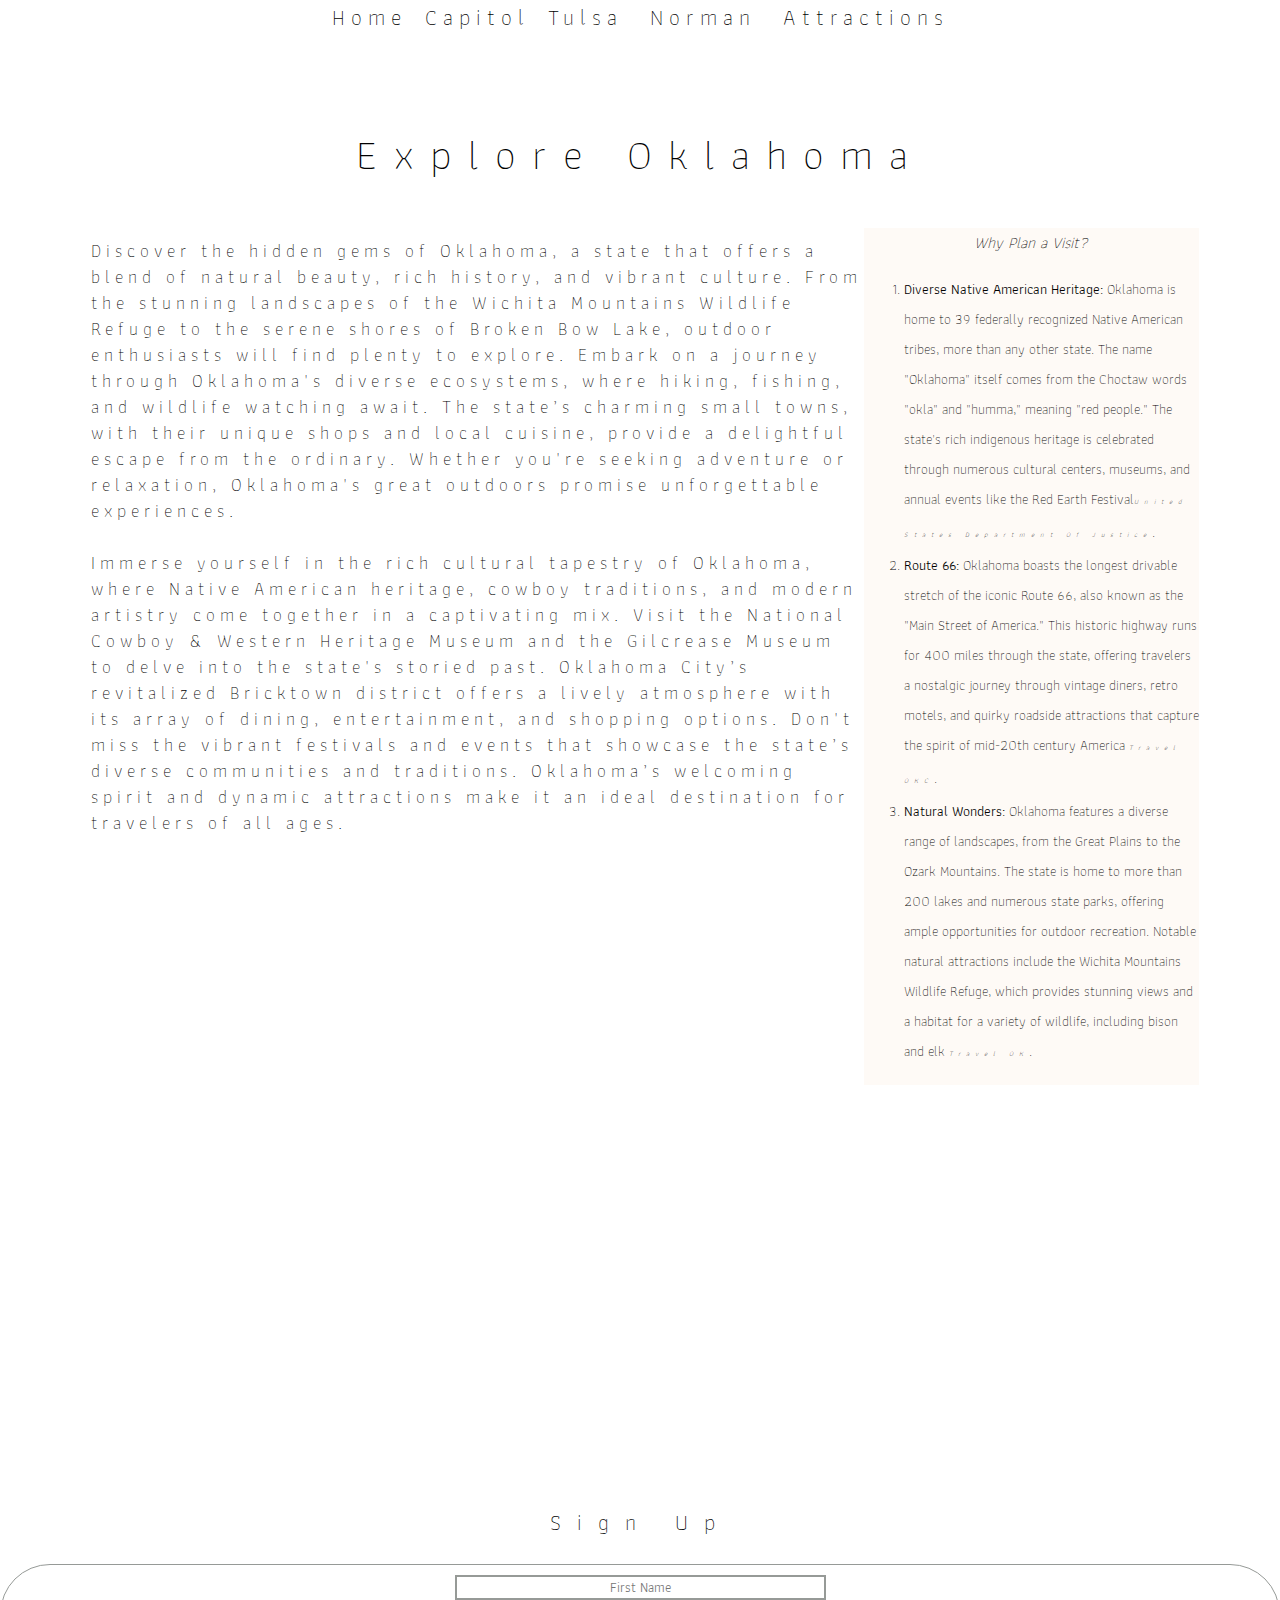
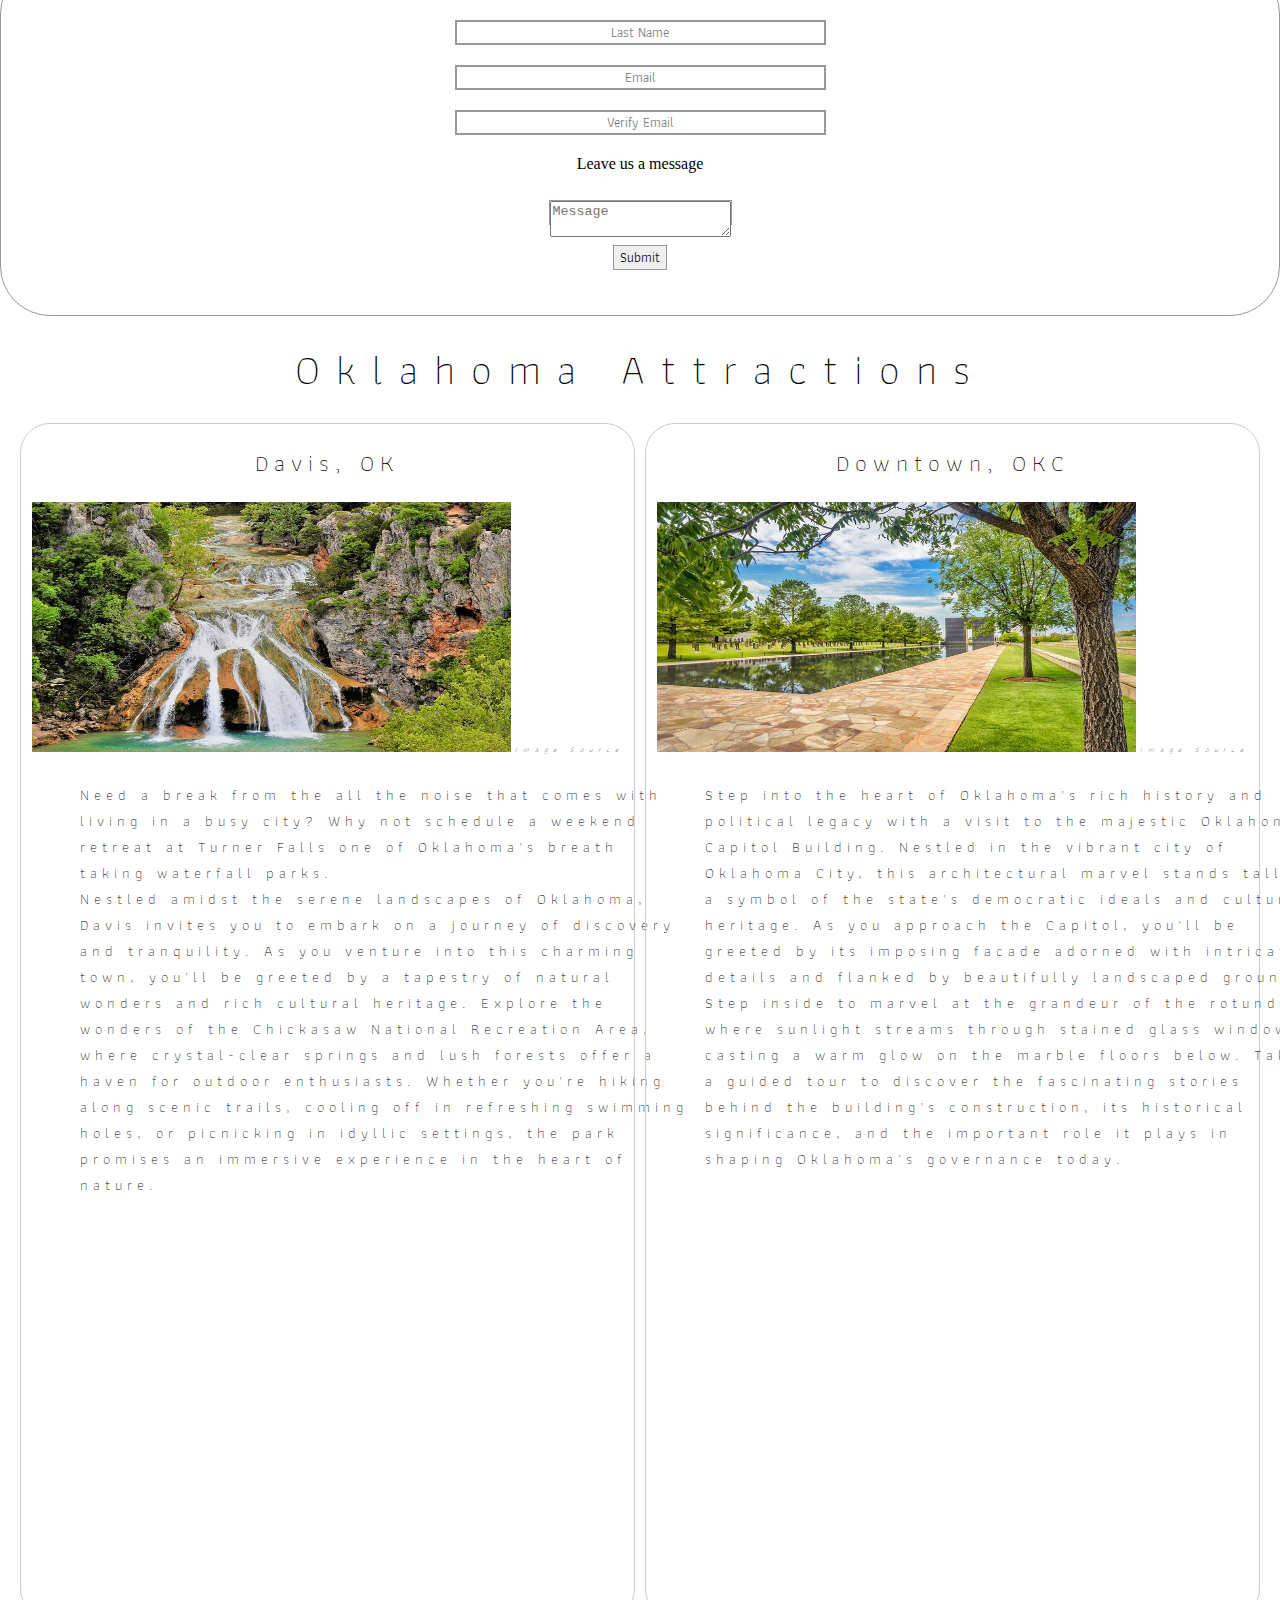
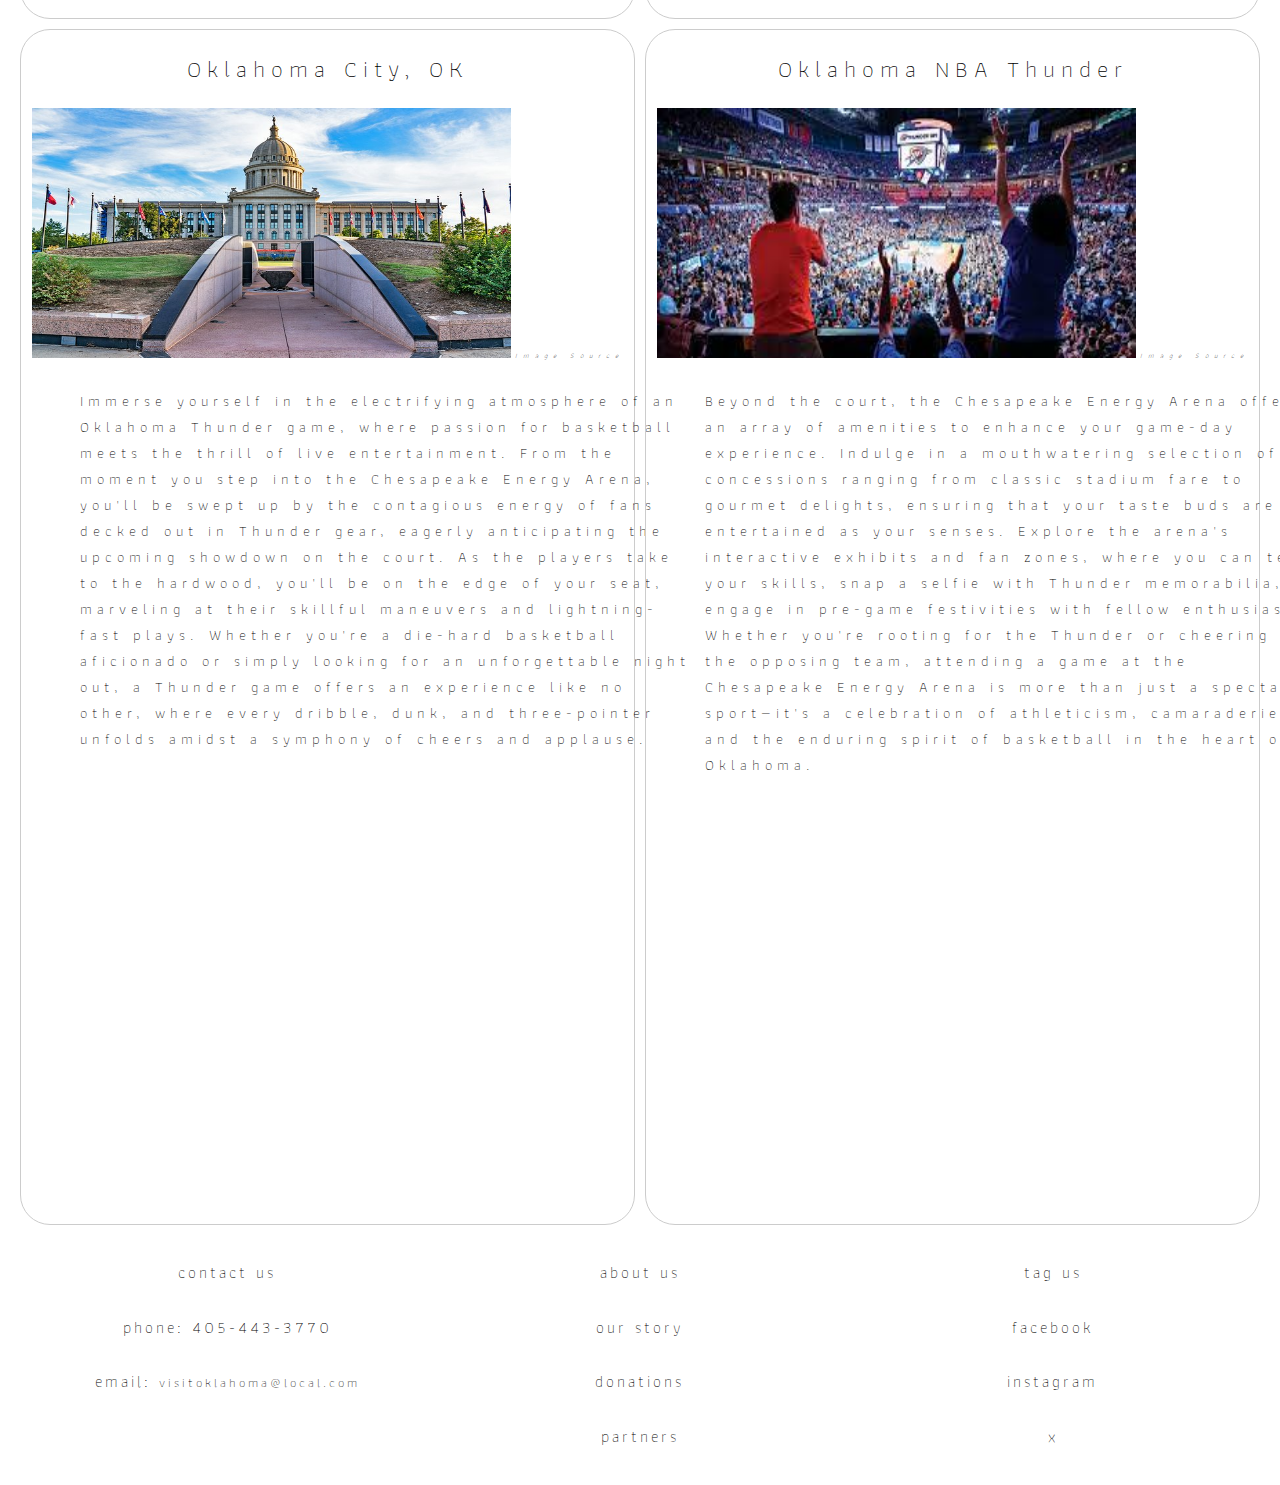
<file: index.html>
<!DOCTYPE html>
<html lang="en-US">
<head>
  <meta charset="utf-8" />
  <meta name="viewport" content="width=device-width, initial-scale=1.0">
  <link rel="icon" href="/public/favicon.png" />
  <link rel="stylesheet" href="/src/css/styles.css" />
  <title>Welcome to Oklahoma</title>

  <link rel="preconnect" href="https://fonts.googleapis.com" />
  <link rel="preconnect" href="https://fonts.gstatic.com" crossorigin />
  <link
    href="https://fonts.googleapis.com/css2?family=Athiti:wght@200;300;400;500;600;700&family=Baskervville&family=Forum&family=Lora&family=Marcellus&family=Open+Sans:wght@300&family=Paytone+One&family=Poiret+One&family=Work+Sans&family=Zen+Kurenaido&display=swap"
    rel="stylesheet" />
  <script src="/src/validate.js"></script>
</head>

<body>
  <div class="gridContainer">
    <div class="navContainer">
      <nav class="nav">
        <ul class="ul">
          <li>
            <a href="index.html">Home</a>
          </li>
          <li>
            <a href="/src/pages/capitol.html">Capitol</a>
          </li>
          <li>
            <a href="/src/pages/cityOne.html">
              Tulsa
            </a>
          </li>
          <li>
            <a href="/src/pages/cityTwo.html">
              Norman
            </a>
          </li>
          <li>
            <a href="/src/pages/attractions.html">Attractions</a>
          </li>
        </ul>
      </nav>
    </div>
    <main>
      <section class="welcome">
        <header class="head">
          <h1 class="exploreH1">Explore Oklahoma</h1>
        </header>
        <aside>
          <em> Why Plan a Visit?</em>
          <ol>
            <li class="asidelist"> <b>Diverse Native American Heritage: </b>Oklahoma is home to 39 federally recognized Native American tribes, more than any other state. The name "Oklahoma" itself comes from the Choctaw words "okla" and "humma," meaning "red people." The state's rich indigenous heritage is celebrated through numerous cultural centers, museums, and annual events like the Red Earth Festival<cite><a style="font-size: 7px;" href="https://www.justice.gov/usao-ndok/indian-country#:~:text=There%20are%2038%20federally%20recognized,the%20Northern%20District%20of%20Oklahoma.">United States Department of Justice</a></cite>. </li>
            <li class="asidelist"> <b> Route 66:</b> Oklahoma boasts the longest drivable stretch of the iconic Route 66, also known as the "Main Street of America." This historic highway runs for 400 miles through the state, offering travelers a nostalgic journey through vintage diners, retro motels, and quirky roadside attractions that capture the spirit of mid-20th century America <cite><a style="font-size: 7px;" href="https://plan.travelok.com/route66ers/">Travel OKC</a></cite>. </li>
            <li class="asidelist"><b b>Natural Wonders:</b> Oklahoma features a diverse range of landscapes, from the Great Plains to the Ozark Mountains. The state is home to more than 200 lakes and numerous state parks, offering ample opportunities for outdoor recreation. Notable natural attractions include the Wichita Mountains Wildlife Refuge, which provides stunning views and a habitat for a variety of wildlife, including bison and elk  <cite><a style="font-size: 7px;" href="https://www.travelok.com/articles/oklahomasdiverseecoregions#:~:text=Oklahoma's%20ecoregions%20%E2%80%93%20or%2C%20terrains%2F,Hiking.">Travel OK</a></cite>.
            </li>
          </ol>
        </aside>
        <p class="welcomePara">
          Discover the hidden gems of Oklahoma, a state that offers a blend of natural beauty, rich history, and vibrant
          culture. From the stunning landscapes of the Wichita Mountains Wildlife Refuge to the serene shores of Broken
          Bow Lake, outdoor enthusiasts will find plenty to explore. Embark on a journey through Oklahoma's diverse
          ecosystems, where hiking, fishing, and wildlife watching await. The state’s charming small towns, with their
          unique shops and local cuisine, provide a delightful escape from the ordinary. Whether you're seeking
          adventure or relaxation, Oklahoma's great outdoors promise unforgettable experiences.
        
        <br/>
        <br/>
          Immerse yourself in the rich cultural tapestry of Oklahoma, where Native American heritage, cowboy traditions,
          and modern artistry come together in a captivating mix. Visit the National Cowboy & Western Heritage Museum
          and the Gilcrease Museum to delve into the state's storied past. Oklahoma City’s revitalized Bricktown
          district offers a lively atmosphere with its array of dining, entertainment, and shopping options. Don't miss
          the vibrant festivals and events that showcase the state’s diverse communities and traditions. Oklahoma’s
          welcoming spirit and dynamic attractions make it an ideal destination for travelers of all ages.
        
        </p>
      </div>

      <header class="signup">
        <h2 class="signupHeader">Sign Up</h2>
      </header>
      <div class="div1">

        <form id="form" class="signupForm" name="signupForm" onsubmit=" return validateEmails()"
        >
          <p class="formP">
            <label class="formLabel" for="firstname" />
            <input type="text" placeholder="First Name" size=50 />
          </p>
          <p class="formP">
            <label class="formLabel" for="lastName" />
            <input type="text" placeholder="Last Name" size=50 />
          </p>

          <p class="formP">
            <label class="formLabel" for="email" />
            <input id="emails" type="email" name="email" required placeholder="Email" size=50 />
          </p>
          <p class="formP">
            <label class="formLabel" for="verifyEmail" />
            <input id="verifyemail" type="email"  name="email" required placeholder="Verify Email" size=50 />
          </p>
          <span id="errorMessage" class="error"></span>
          <span class="formP">Leave us a message</span>
          <p class="formP">
            <label class="formLabel" for="textarea" />
            <textarea id="textareas" required name="textarea" placeholder="Message"></textarea>
          </p>
          <p class="formP">
            <input type="submit" value="Submit">
          </p>
      </div>
      </form>
  </div>
  <div>
    <h3 class="exploreH1">Oklahoma Attractions</h3>
  </div>
  <div class="card-container">
    <div class="card">
      <a href="https://www.turnerfallspark.com/" target="_blank">

        <h2 class="card-h2">Davis, OK</h2>
      </a>
      <img src="/src/images/arbuckle.jpeg" alt="a waterfall located at Turner Fall in Oklahoma" />
      <cite
            ><a style="font-size: 7px;"
            target="_blank"
              href="https://www.metrofamilymagazine.com/oklahoma-swimming-holes/"
              > Image Source</a
            ></cite
          >
      <p class="card-P">
        Need a break from the all the noise that comes with living in a busy
            city? Why not schedule a weekend retreat at Turner Falls one of
            Oklahoma's breath taking waterfall parks. <br />Nestled amidst the
            serene landscapes of Oklahoma, Davis invites you to embark on a
            journey of discovery and tranquility. As you venture into this
            charming town, you'll be greeted by a tapestry of natural wonders
            and rich cultural heritage. Explore the wonders of the Chickasaw
            National Recreation Area, where crystal-clear springs and lush
            forests offer a haven for outdoor enthusiasts. Whether you're hiking
            along scenic trails, cooling off in refreshing swimming holes, or
            picnicking in idyllic settings, the park promises an immersive
            experience in the heart of nature.
      </p>
    </div>
    <div class="card">
      <a href="https://memorialmuseum.com/" target="_blank">

        <h2 class="card-h2">Downtown, OKC</h2>
      </a>
      <img src="/src/images/memorial.jpeg" alt="Card 1" />
      <cite
      ><a style="font-size: 7px;"
        href="https://www.idealhomes.com/blog/oklahoma-city-national-memorial-and-museum-so-the-world-never-forgets"
        > Image Source</a
      ></cite
    >
      <p class="card-P">
        Step into the heart of Oklahoma's rich history and political legacy
        with a visit to the majestic Oklahoma Capitol Building. Nestled in
        the vibrant city of Oklahoma City, this architectural marvel stands
        tall as a symbol of the state's democratic ideals and cultural
        heritage. As you approach the Capitol, you'll be greeted by its
        imposing facade adorned with intricate details and flanked by
        beautifully landscaped grounds. Step inside to marvel at the
        grandeur of the rotunda, where sunlight streams through stained
        glass windows, casting a warm glow on the marble floors below. Take
        a guided tour to discover the fascinating stories behind the
        building's construction, its historical significance, and the
        important role it plays in shaping Oklahoma's governance today.
      </p>
    </div>
    <div class="card">
      <a href="https://www.okhouse.gov/capitol-tours" target="_blank">

        <h2 class="card-h2">Oklahoma City, OK</h2>
      </a>
      <img src="/src/images/okcCap.jpeg" alt="OKC Capitol" />
      <cite
      ><a style="font-size: 7px;"
        href="https://www.okcommerce.gov/commerce-worked-to-strengthen-states-economic-development-efforts/"
        > Image Source</a
      ></cite
    >
      <p class="card-P">
        Immerse yourself in the electrifying atmosphere of an Oklahoma
        Thunder game, where passion for basketball meets the thrill of live
        entertainment. From the moment you step into the Chesapeake Energy
        Arena, you'll be swept up by the contagious energy of fans decked
        out in Thunder gear, eagerly anticipating the upcoming showdown on
        the court. As the players take to the hardwood, you'll be on the
        edge of your seat, marveling at their skillful maneuvers and
        lightning-fast plays. Whether you're a die-hard basketball
        aficionado or simply looking for an unforgettable night out, a
        Thunder game offers an experience like no other, where every
        dribble, dunk, and three-pointer unfolds amidst a symphony of cheers
        and applause.
      </p>
    </div>
    <div class="card">
      <a href="https://www.nba.com/thunder" target="_blank">
        <h2 class="card-h2">Oklahoma NBA Thunder</h2>
      </a>
      <img src="/src/images/thunder.jpeg" alt="NBA Thunder fans" />
      <cite><a style="font-size: 7px;" href="https://www.nba.com/thunder/">Image Source</a></cite>
      <p class="card-P">
        Beyond the court, the Chesapeake Energy Arena offers an array of
        amenities to enhance your game-day experience. Indulge in a
        mouthwatering selection of concessions ranging from classic stadium
        fare to gourmet delights, ensuring that your taste buds are as
        entertained as your senses. Explore the arena's interactive exhibits
        and fan zones, where you can test your skills, snap a selfie with
        Thunder memorabilia, or engage in pre-game festivities with fellow
        enthusiasts. Whether you're rooting for the Thunder or cheering on
        the opposing team, attending a game at the Chesapeake Energy Arena
        is more than just a spectator sport—it's a celebration of
        athleticism, camaraderie, and the enduring spirit of basketball in
        the heart of Oklahoma.
      </p>
      <span> <em>THUNDER UP</em></span>
    </div>
  </div>
  </main>
  <div class="foot" id="foot">
    <table>
      <tr>
        <th>Contact Us</th>
        <th>About Us</th>
        <th>Tag Us</th>
      </tr>
      <tr>
        <td class="td" id="td">Phone: 405-443-3770
        </td>
        <td>Our Story</td>
        <td><a href="https://www.facebook.com/">facebook</a></td>
      </tr>
      <tr>
        <td>Email: <a class="tableA" href="mailto:visitoklahoma@local.com">visitoklahoma@local.com</a> </td>
        <td>Donations</td>
        <td><a href="https://www.instagram.com/">Instagram</a></td>
      </tr>
      <tr>
        <td></td>
        <td>Partners</td>
        <td><a href="https://twitter.com/?lang=en">X</a></td>
      </tr>
    </table>
  </div>
  </div>
</body>
</html>
</file>
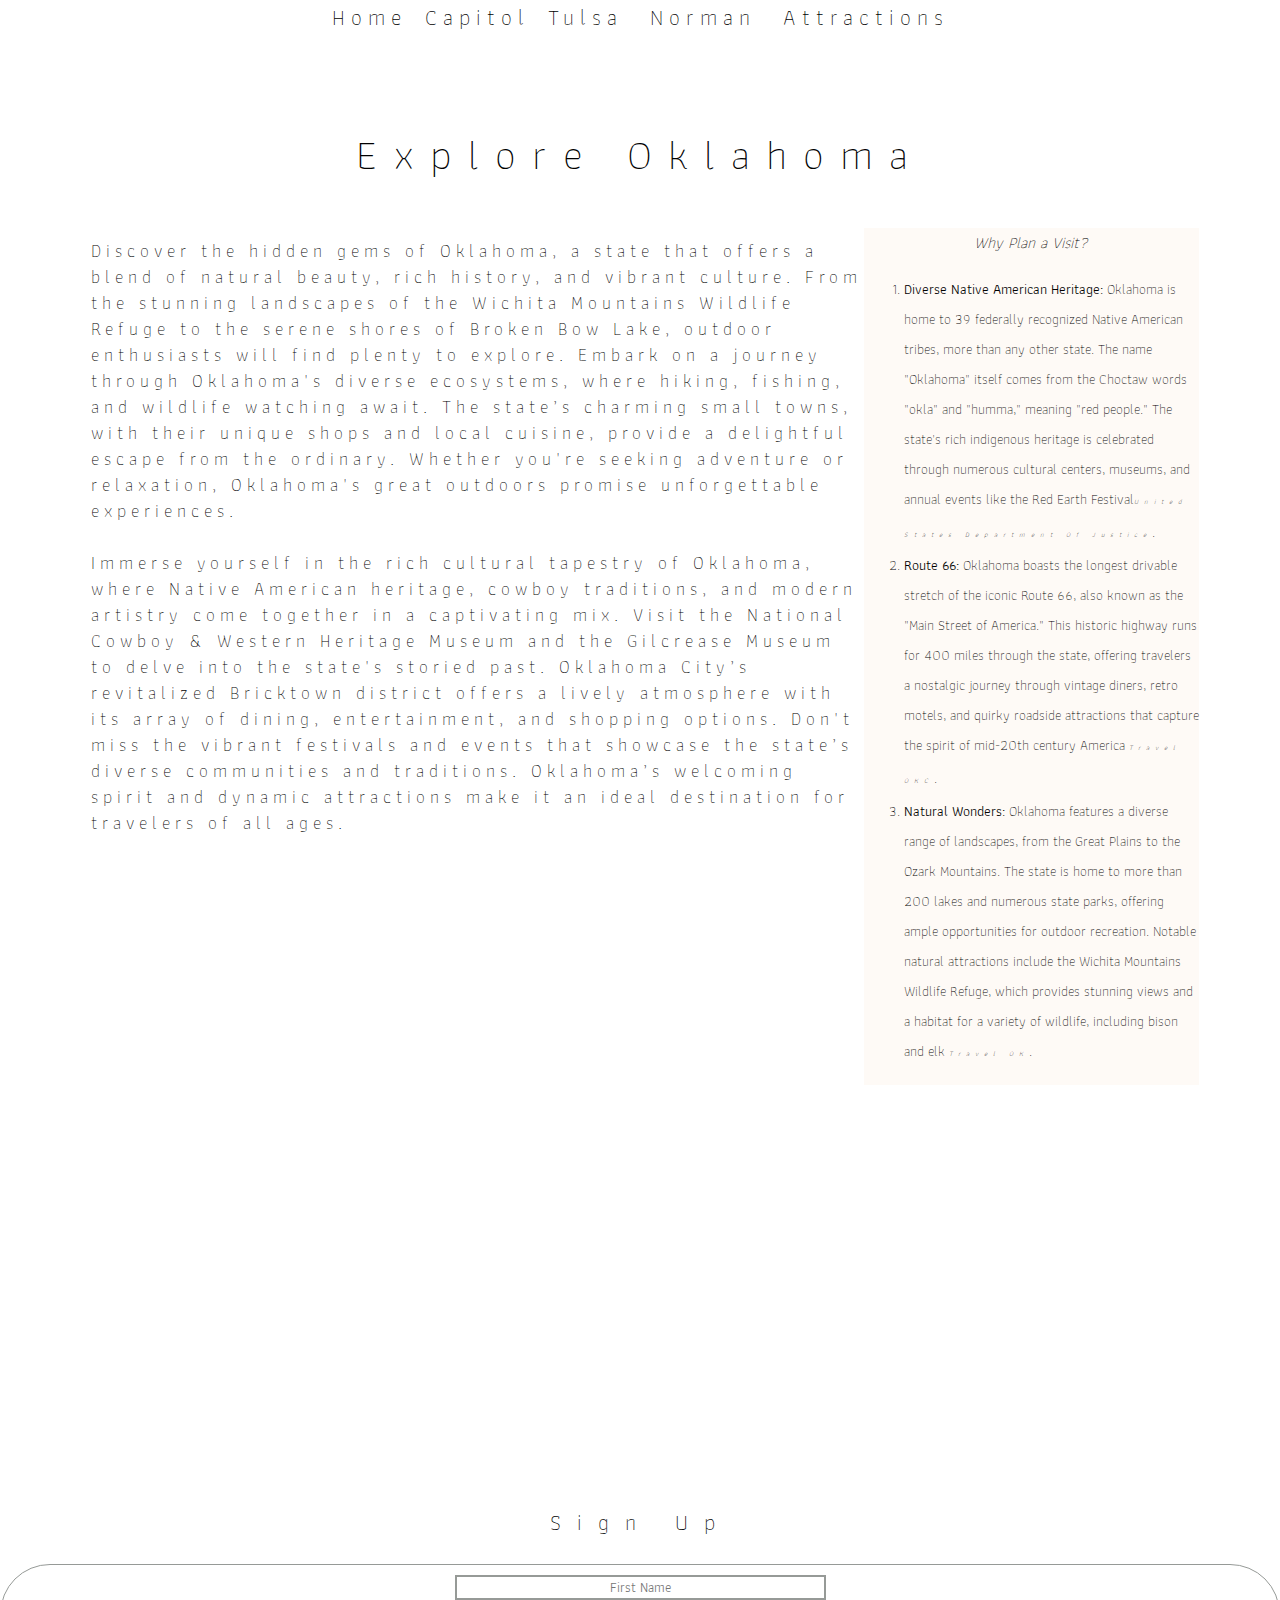
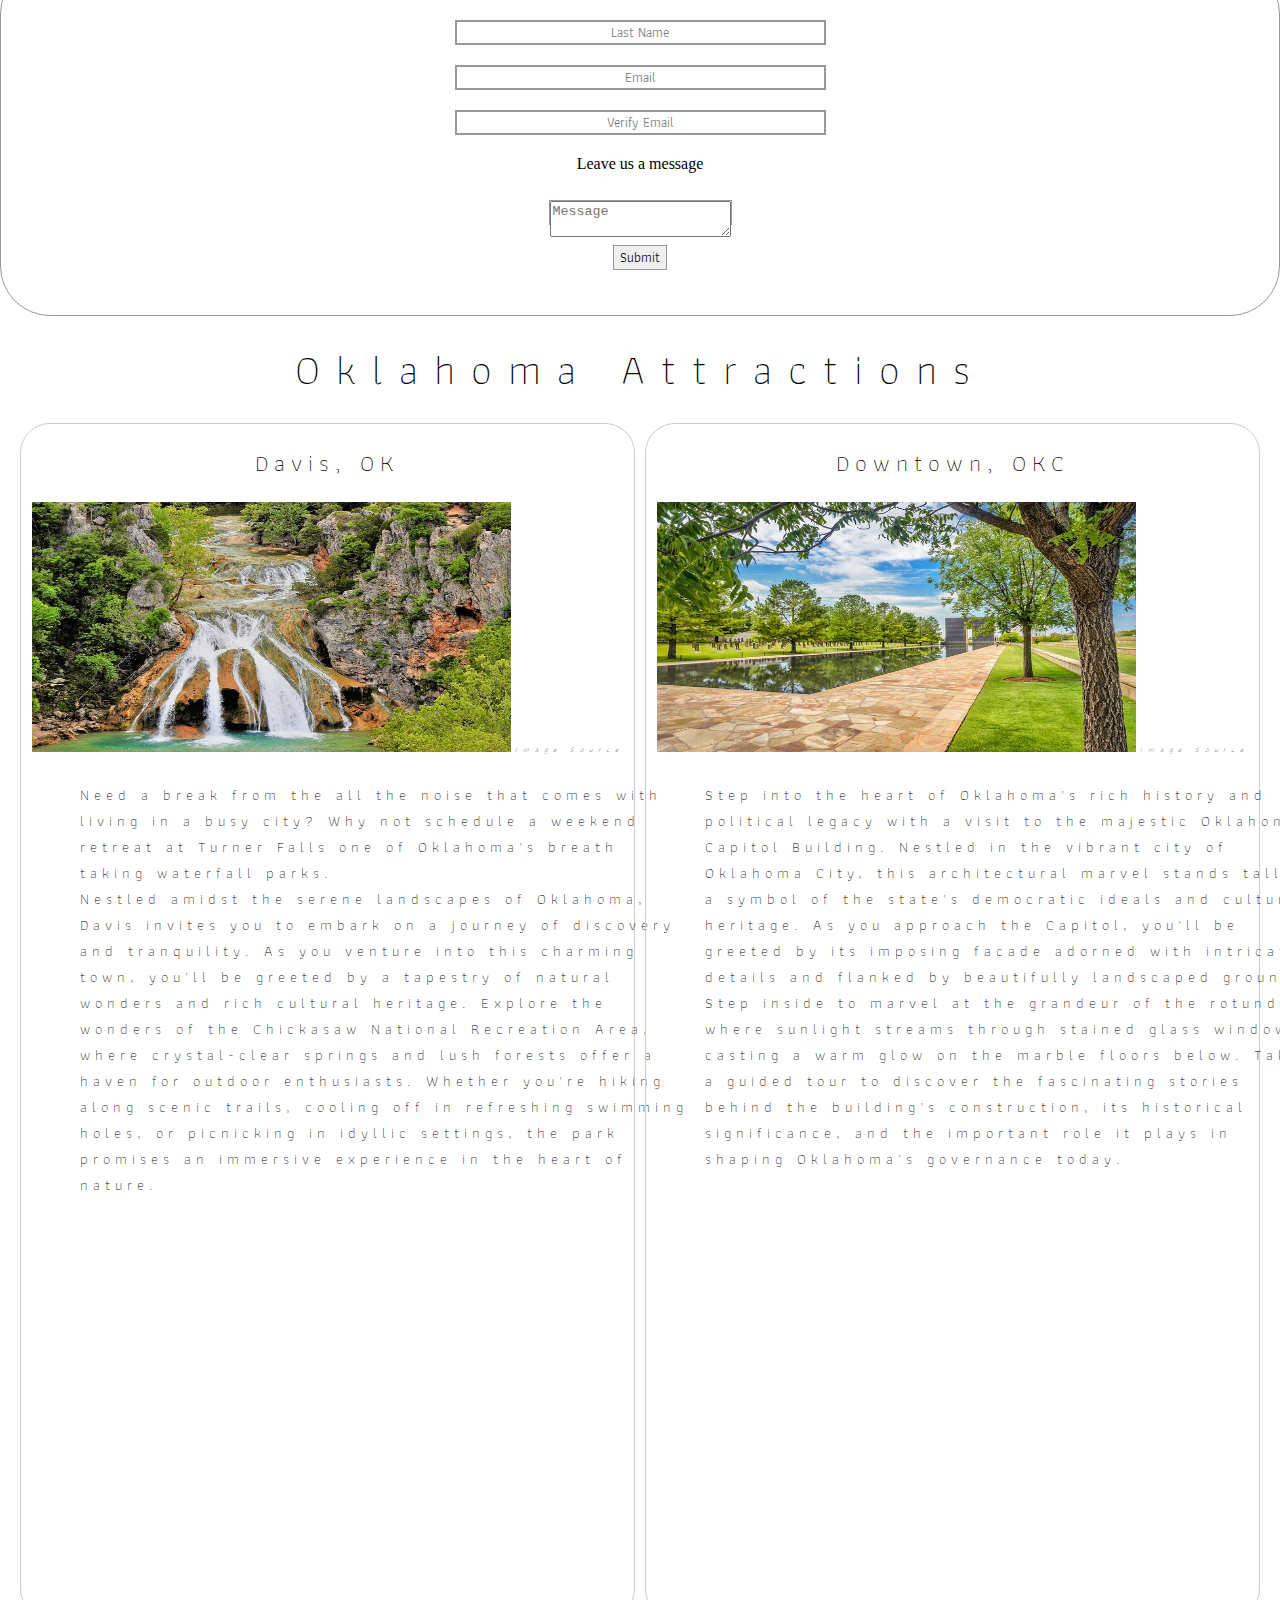
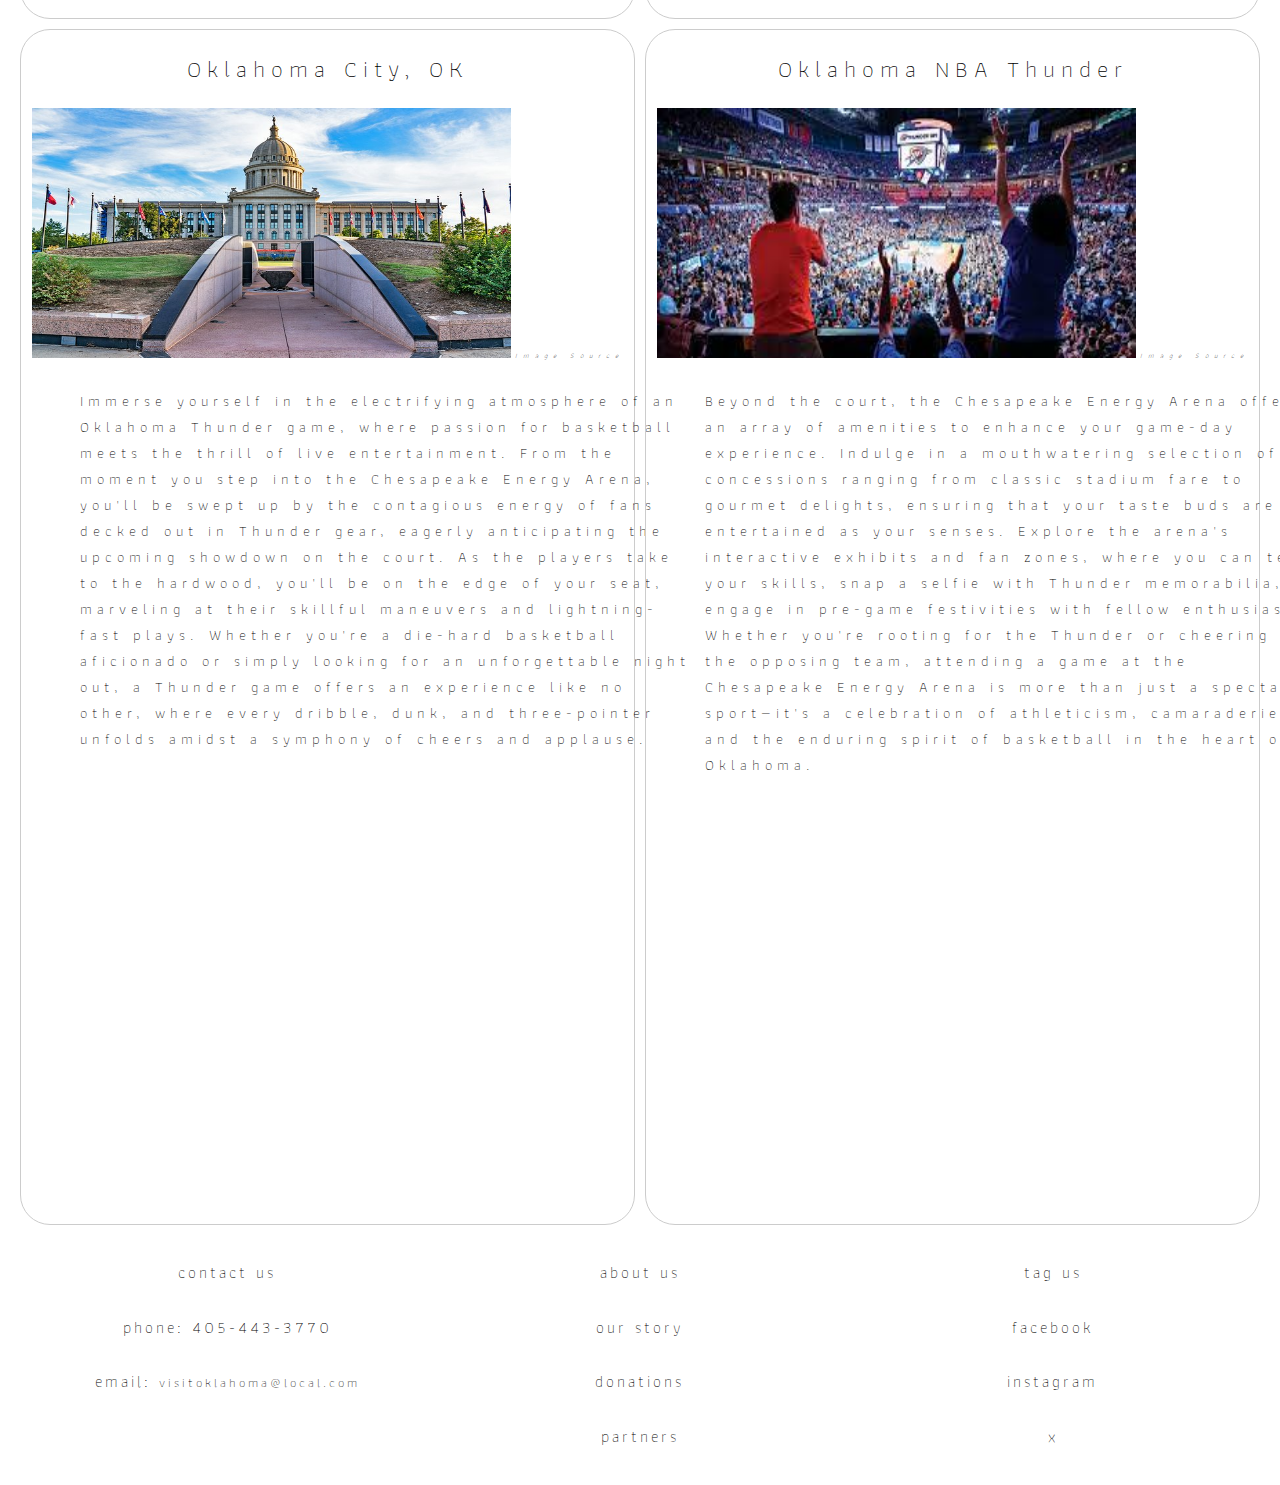
<file: src/index.html>
<!DOCTYPE html>
<html lang="en-US">
<head>
  <meta charset="utf-8" />
  <meta name="viewport" content="width=device-width, initial-scale=1.0">
  <link rel="icon" href="/public/favicon.png" />
  <link rel="stylesheet" href="/src/css/styles.css" />
  <title>Welcome to Oklahoma</title>

  <link rel="preconnect" href="https://fonts.googleapis.com" />
  <link rel="preconnect" href="https://fonts.gstatic.com" crossorigin />
  <link
    href="https://fonts.googleapis.com/css2?family=Athiti:wght@200;300;400;500;600;700&family=Baskervville&family=Forum&family=Lora&family=Marcellus&family=Open+Sans:wght@300&family=Paytone+One&family=Poiret+One&family=Work+Sans&family=Zen+Kurenaido&display=swap"
    rel="stylesheet" />
  <script src="/src/validate.js"></script>
</head>

<body>
  <div class="gridContainer">
    <div class="navContainer">
      <nav class="nav">
        <ul class="ul">
          <li>
            <a href="/src/index.html">Home</a>
          </li>
          <li>
            <a href="/src/pages/capitol.html">Capitol</a>
          </li>
          <li>
            <a href="/src/pages/cityOne.html">
              Tulsa
            </a>
          </li>
          <li>
            <a href="/src/pages/cityTwo.html">
              Norman
            </a>
          </li>
          <li>
            <a href="/src/pages/attractions.html">Attractions</a>
          </li>
        </ul>
      </nav>
    </div>
    <main>
      <section class="welcome">
        <header class="head">
          <h1 class="exploreH1">Explore Oklahoma</h1>
        </header>
        <aside>
          <em> Why Plan a Visit?</em>
          <ol>
            <li class="asidelist"> <b>Diverse Native American Heritage: </b>Oklahoma is home to 39 federally recognized Native American tribes, more than any other state. The name "Oklahoma" itself comes from the Choctaw words "okla" and "humma," meaning "red people." The state's rich indigenous heritage is celebrated through numerous cultural centers, museums, and annual events like the Red Earth Festival<cite><a style="font-size: 7px;" href="https://www.justice.gov/usao-ndok/indian-country#:~:text=There%20are%2038%20federally%20recognized,the%20Northern%20District%20of%20Oklahoma.">United States Department of Justice</a></cite>. </li>
            <li class="asidelist"> <b> Route 66:</b> Oklahoma boasts the longest drivable stretch of the iconic Route 66, also known as the "Main Street of America." This historic highway runs for 400 miles through the state, offering travelers a nostalgic journey through vintage diners, retro motels, and quirky roadside attractions that capture the spirit of mid-20th century America <cite><a style="font-size: 7px;" href="https://plan.travelok.com/route66ers/">Travel OKC</a></cite>. </li>
            <li class="asidelist"><b b>Natural Wonders:</b> Oklahoma features a diverse range of landscapes, from the Great Plains to the Ozark Mountains. The state is home to more than 200 lakes and numerous state parks, offering ample opportunities for outdoor recreation. Notable natural attractions include the Wichita Mountains Wildlife Refuge, which provides stunning views and a habitat for a variety of wildlife, including bison and elk  <cite><a style="font-size: 7px;" href="https://www.travelok.com/articles/oklahomasdiverseecoregions#:~:text=Oklahoma's%20ecoregions%20%E2%80%93%20or%2C%20terrains%2F,Hiking.">Travel OK</a></cite>.
            </li>
          </ol>
        </aside>
        <p class="welcomePara">
          Discover the hidden gems of Oklahoma, a state that offers a blend of natural beauty, rich history, and vibrant
          culture. From the stunning landscapes of the Wichita Mountains Wildlife Refuge to the serene shores of Broken
          Bow Lake, outdoor enthusiasts will find plenty to explore. Embark on a journey through Oklahoma's diverse
          ecosystems, where hiking, fishing, and wildlife watching await. The state’s charming small towns, with their
          unique shops and local cuisine, provide a delightful escape from the ordinary. Whether you're seeking
          adventure or relaxation, Oklahoma's great outdoors promise unforgettable experiences.
        
        <br/>
        <br/>
          Immerse yourself in the rich cultural tapestry of Oklahoma, where Native American heritage, cowboy traditions,
          and modern artistry come together in a captivating mix. Visit the National Cowboy & Western Heritage Museum
          and the Gilcrease Museum to delve into the state's storied past. Oklahoma City’s revitalized Bricktown
          district offers a lively atmosphere with its array of dining, entertainment, and shopping options. Don't miss
          the vibrant festivals and events that showcase the state’s diverse communities and traditions. Oklahoma’s
          welcoming spirit and dynamic attractions make it an ideal destination for travelers of all ages.
        
        </p>
      </div>

      <header class="signup">
        <h2 class="signupHeader">Sign Up</h2>
      </header>
      <div class="div1">

        <form id="form" class="signupForm" name="signupForm" onsubmit=" return validateEmails()"
        >
          <p class="formP">
            <label class="formLabel" for="firstname" />
            <input type="text" placeholder="First Name" size=50 />
          </p>
          <p class="formP">
            <label class="formLabel" for="lastName" />
            <input type="text" placeholder="Last Name" size=50 />
          </p>

          <p class="formP">
            <label class="formLabel" for="email" />
            <input id="emails" type="email" name="email" required placeholder="Email" size=50 />
          </p>
          <p class="formP">
            <label class="formLabel" for="verifyEmail" />
            <input id="verifyemail" type="email"  name="email" required placeholder="Verify Email" size=50 />
          </p>
          <span id="errorMessage" class="error"></span>
          <span class="formP">Leave us a message</span>
          <p class="formP">
            <label class="formLabel" for="textarea" />
            <textarea id="textareas" required name="textarea" placeholder="Message"></textarea>
          </p>
          <p class="formP">
            <input type="submit" value="Submit">
          </p>
      </div>
      </form>
  </div>
  <div>
    <h3 class="exploreH1">Oklahoma Attractions</h3>
  </div>
  <div class="card-container">
    <div class="card">
      <a href="https://www.turnerfallspark.com/" target="_blank">

        <h2 class="card-h2">Davis, OK</h2>
      </a>
      <img src="/src/images/arbuckle.jpeg" alt="a waterfall located at Turner Fall in Oklahoma" />
      <cite
            ><a style="font-size: 7px;"
            target="_blank"
              href="https://www.metrofamilymagazine.com/oklahoma-swimming-holes/"
              > Image Source</a
            ></cite
          >
      <p class="card-P">
        Need a break from the all the noise that comes with living in a busy
            city? Why not schedule a weekend retreat at Turner Falls one of
            Oklahoma's breath taking waterfall parks. <br />Nestled amidst the
            serene landscapes of Oklahoma, Davis invites you to embark on a
            journey of discovery and tranquility. As you venture into this
            charming town, you'll be greeted by a tapestry of natural wonders
            and rich cultural heritage. Explore the wonders of the Chickasaw
            National Recreation Area, where crystal-clear springs and lush
            forests offer a haven for outdoor enthusiasts. Whether you're hiking
            along scenic trails, cooling off in refreshing swimming holes, or
            picnicking in idyllic settings, the park promises an immersive
            experience in the heart of nature.
      </p>
    </div>
    <div class="card">
      <a href="https://memorialmuseum.com/" target="_blank">

        <h2 class="card-h2">Downtown, OKC</h2>
      </a>
      <img src="/src/images/memorial.jpeg" alt="Card 1" />
      <cite
      ><a style="font-size: 7px;"
        href="https://www.idealhomes.com/blog/oklahoma-city-national-memorial-and-museum-so-the-world-never-forgets"
        > Image Source</a
      ></cite
    >
      <p class="card-P">
        Step into the heart of Oklahoma's rich history and political legacy
        with a visit to the majestic Oklahoma Capitol Building. Nestled in
        the vibrant city of Oklahoma City, this architectural marvel stands
        tall as a symbol of the state's democratic ideals and cultural
        heritage. As you approach the Capitol, you'll be greeted by its
        imposing facade adorned with intricate details and flanked by
        beautifully landscaped grounds. Step inside to marvel at the
        grandeur of the rotunda, where sunlight streams through stained
        glass windows, casting a warm glow on the marble floors below. Take
        a guided tour to discover the fascinating stories behind the
        building's construction, its historical significance, and the
        important role it plays in shaping Oklahoma's governance today.
      </p>
    </div>
    <div class="card">
      <a href="https://www.okhouse.gov/capitol-tours" target="_blank">

        <h2 class="card-h2">Oklahoma City, OK</h2>
      </a>
      <img src="/src/images/okcCap.jpeg" alt="OKC Capitol" />
      <cite
      ><a style="font-size: 7px;"
        href="https://www.okcommerce.gov/commerce-worked-to-strengthen-states-economic-development-efforts/"
        > Image Source</a
      ></cite
    >
      <p class="card-P">
        Immerse yourself in the electrifying atmosphere of an Oklahoma
        Thunder game, where passion for basketball meets the thrill of live
        entertainment. From the moment you step into the Chesapeake Energy
        Arena, you'll be swept up by the contagious energy of fans decked
        out in Thunder gear, eagerly anticipating the upcoming showdown on
        the court. As the players take to the hardwood, you'll be on the
        edge of your seat, marveling at their skillful maneuvers and
        lightning-fast plays. Whether you're a die-hard basketball
        aficionado or simply looking for an unforgettable night out, a
        Thunder game offers an experience like no other, where every
        dribble, dunk, and three-pointer unfolds amidst a symphony of cheers
        and applause.
      </p>
    </div>
    <div class="card">
      <a href="https://www.nba.com/thunder" target="_blank">
        <h2 class="card-h2">Oklahoma NBA Thunder</h2>
      </a>
      <img src="/src/images/thunder.jpeg" alt="NBA Thunder fans" />
      <cite><a style="font-size: 7px;" href="https://www.nba.com/thunder/">Image Source</a></cite>
      <p class="card-P">
        Beyond the court, the Chesapeake Energy Arena offers an array of
        amenities to enhance your game-day experience. Indulge in a
        mouthwatering selection of concessions ranging from classic stadium
        fare to gourmet delights, ensuring that your taste buds are as
        entertained as your senses. Explore the arena's interactive exhibits
        and fan zones, where you can test your skills, snap a selfie with
        Thunder memorabilia, or engage in pre-game festivities with fellow
        enthusiasts. Whether you're rooting for the Thunder or cheering on
        the opposing team, attending a game at the Chesapeake Energy Arena
        is more than just a spectator sport—it's a celebration of
        athleticism, camaraderie, and the enduring spirit of basketball in
        the heart of Oklahoma.
      </p>
      <span> <em>THUNDER UP</em></span>
    </div>
  </div>
  </main>
  <div class="foot" id="foot">
    <table>
      <tr>
        <th>Contact Us</th>
        <th>About Us</th>
        <th>Tag Us</th>
      </tr>
      <tr>
        <td class="td" id="td">Phone: 405-443-3770
        </td>
        <td>Our Story</td>
        <td><a href="https://www.facebook.com/">facebook</a></td>
      </tr>
      <tr>
        <td>Email: <a class="tableA" href="mailto:visitoklahoma@local.com">visitoklahoma@local.com</a> </td>
        <td>Donations</td>
        <td><a href="https://www.instagram.com/">Instagram</a></td>
      </tr>
      <tr>
        <td></td>
        <td>Partners</td>
        <td><a href="https://twitter.com/?lang=en">X</a></td>
      </tr>
    </table>
  </div>
  </div>
</body>
</html>
</file>
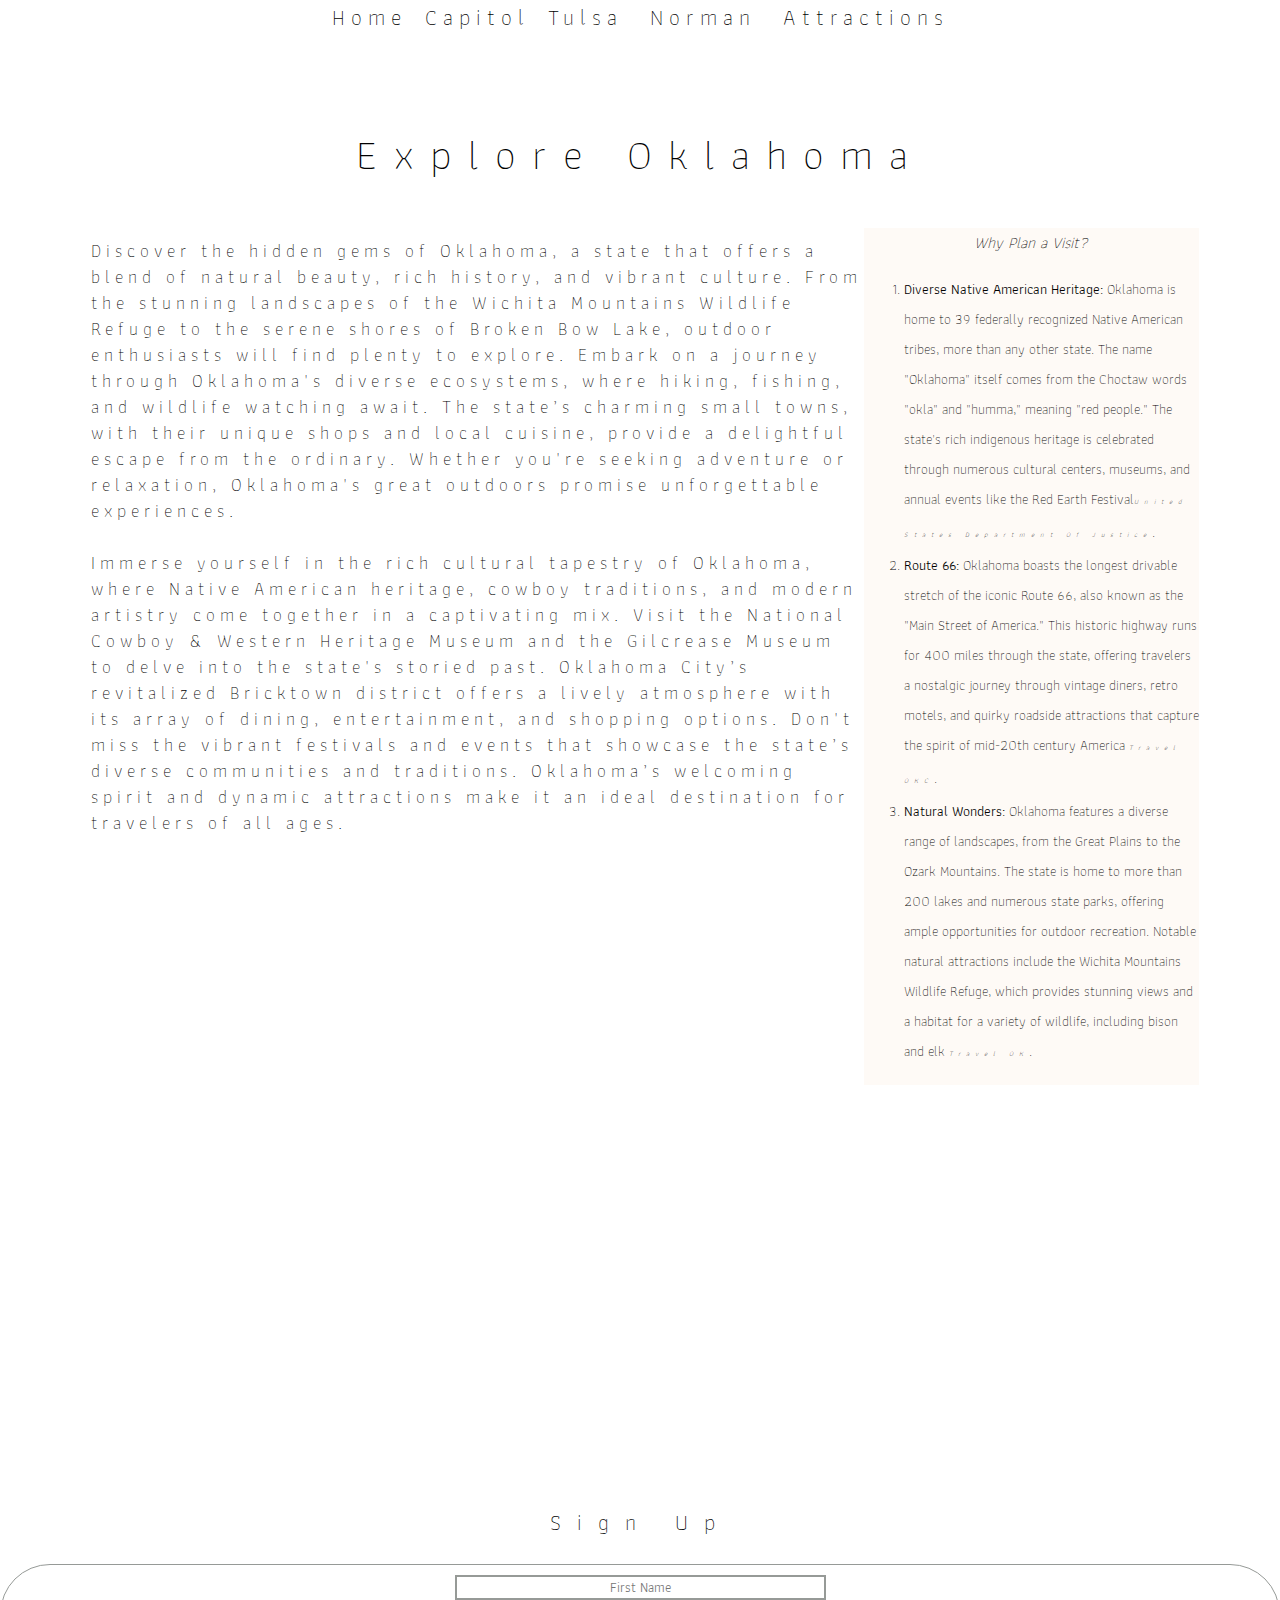
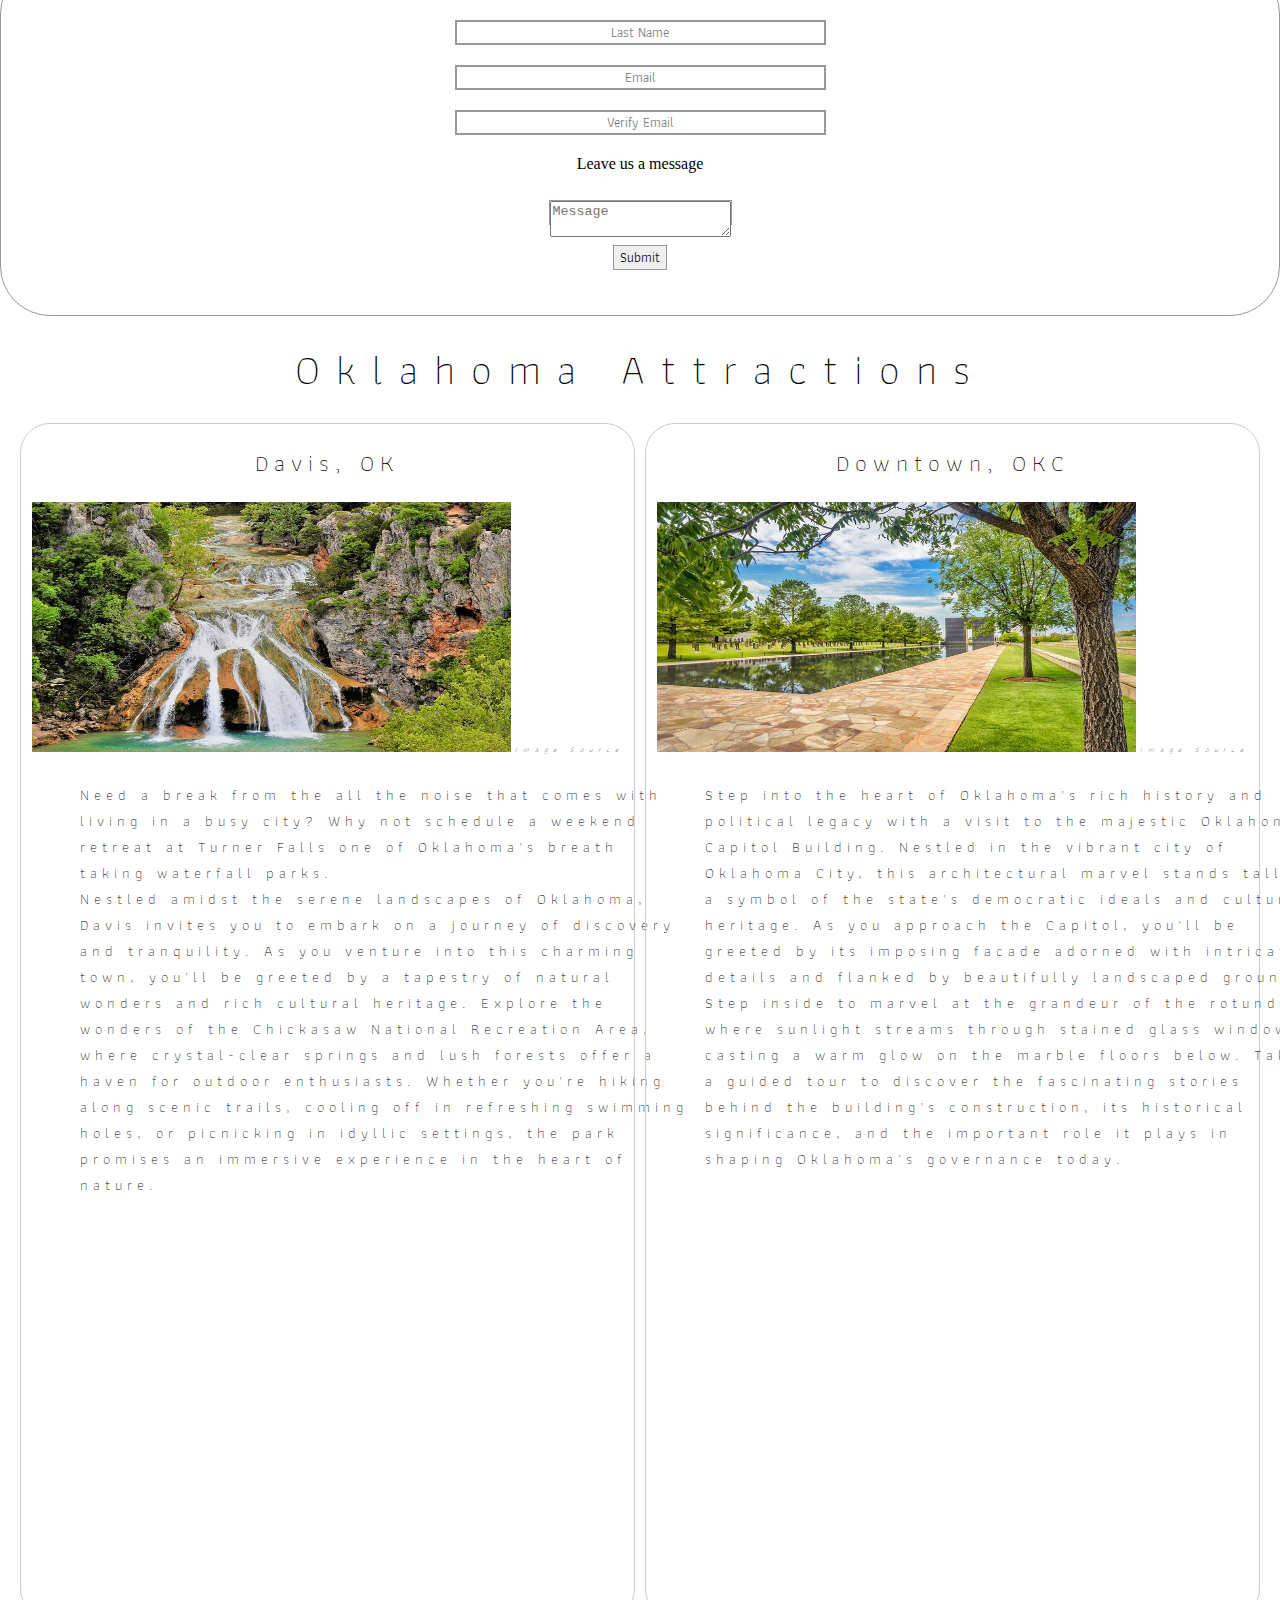
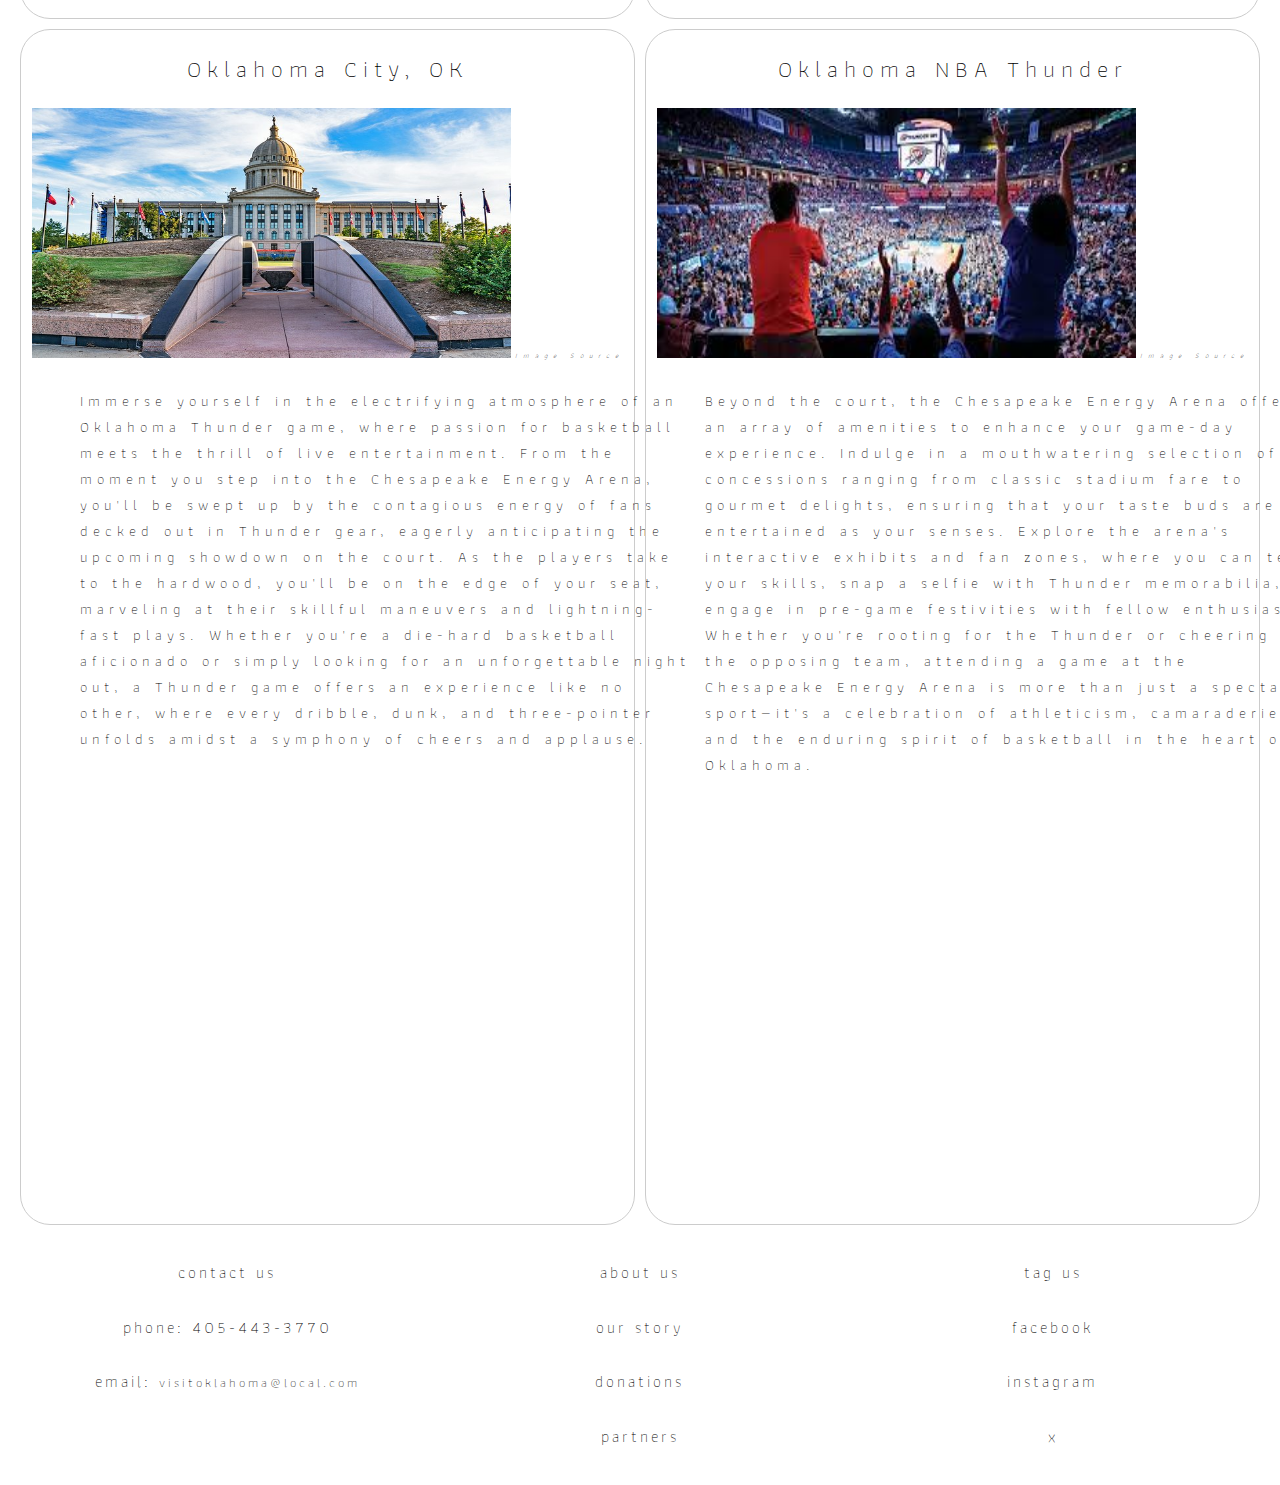
<file: src/pages/index.html>
<!DOCTYPE html>
<html lang="en-US">
<head>
  <meta charset="utf-8" />
  <meta name="viewport" content="width=device-width, initial-scale=1.0">
  <link rel="icon" href="/public/favicon.png" />
  <link rel="stylesheet" href="/src/css/styles.css" />
  <title>Welcome to Oklahoma</title>

  <link rel="preconnect" href="https://fonts.googleapis.com" />
  <link rel="preconnect" href="https://fonts.gstatic.com" crossorigin />
  <link
    href="https://fonts.googleapis.com/css2?family=Athiti:wght@200;300;400;500;600;700&family=Baskervville&family=Forum&family=Lora&family=Marcellus&family=Open+Sans:wght@300&family=Paytone+One&family=Poiret+One&family=Work+Sans&family=Zen+Kurenaido&display=swap"
    rel="stylesheet" />
  <script src="/src/validate.js"></script>
</head>

<body>
  <div class="gridContainer">
    <div class="navContainer">
      <nav class="nav">
        <ul class="ul">
          <li>
            <a href="/src/pages/index.html">Home</a>
          </li>
          <li>
            <a href="/src/pages/capitol.html">Capitol</a>
          </li>
          <li>
            <a href="/src/pages/cityOne.html">
              Tulsa
            </a>
          </li>
          <li>
            <a href="/src/pages/cityTwo.html">
              Norman
            </a>
          </li>
          <li>
            <a href="/src/pages/attractions.html">Attractions</a>
          </li>
        </ul>
      </nav>
    </div>
    <main>
      <section class="welcome">
        <header class="head">
          <h1 class="exploreH1">Explore Oklahoma</h1>
        </header>
        <aside>
          <em> Why Plan a Visit?</em>
          <ol>
            <li class="asidelist"> <b>Diverse Native American Heritage: </b>Oklahoma is home to 39 federally recognized Native American tribes, more than any other state. The name "Oklahoma" itself comes from the Choctaw words "okla" and "humma," meaning "red people." The state's rich indigenous heritage is celebrated through numerous cultural centers, museums, and annual events like the Red Earth Festival<cite><a style="font-size: 7px;" href="https://www.justice.gov/usao-ndok/indian-country#:~:text=There%20are%2038%20federally%20recognized,the%20Northern%20District%20of%20Oklahoma.">United States Department of Justice</a></cite>. </li>
            <li class="asidelist"> <b> Route 66:</b> Oklahoma boasts the longest drivable stretch of the iconic Route 66, also known as the "Main Street of America." This historic highway runs for 400 miles through the state, offering travelers a nostalgic journey through vintage diners, retro motels, and quirky roadside attractions that capture the spirit of mid-20th century America <cite><a style="font-size: 7px;" href="https://plan.travelok.com/route66ers/">Travel OKC</a></cite>. </li>
            <li class="asidelist"><b b>Natural Wonders:</b> Oklahoma features a diverse range of landscapes, from the Great Plains to the Ozark Mountains. The state is home to more than 200 lakes and numerous state parks, offering ample opportunities for outdoor recreation. Notable natural attractions include the Wichita Mountains Wildlife Refuge, which provides stunning views and a habitat for a variety of wildlife, including bison and elk  <cite><a style="font-size: 7px;" href="https://www.travelok.com/articles/oklahomasdiverseecoregions#:~:text=Oklahoma's%20ecoregions%20%E2%80%93%20or%2C%20terrains%2F,Hiking.">Travel OK</a></cite>.
            </li>
          </ol>
        </aside>
        <p class="welcomePara">
          Discover the hidden gems of Oklahoma, a state that offers a blend of natural beauty, rich history, and vibrant
          culture. From the stunning landscapes of the Wichita Mountains Wildlife Refuge to the serene shores of Broken
          Bow Lake, outdoor enthusiasts will find plenty to explore. Embark on a journey through Oklahoma's diverse
          ecosystems, where hiking, fishing, and wildlife watching await. The state’s charming small towns, with their
          unique shops and local cuisine, provide a delightful escape from the ordinary. Whether you're seeking
          adventure or relaxation, Oklahoma's great outdoors promise unforgettable experiences.
        
        <br/>
        <br/>
          Immerse yourself in the rich cultural tapestry of Oklahoma, where Native American heritage, cowboy traditions,
          and modern artistry come together in a captivating mix. Visit the National Cowboy & Western Heritage Museum
          and the Gilcrease Museum to delve into the state's storied past. Oklahoma City’s revitalized Bricktown
          district offers a lively atmosphere with its array of dining, entertainment, and shopping options. Don't miss
          the vibrant festivals and events that showcase the state’s diverse communities and traditions. Oklahoma’s
          welcoming spirit and dynamic attractions make it an ideal destination for travelers of all ages.
        
        </p>
      </div>

      <header class="signup">
        <h2 class="signupHeader">Sign up</h2>
      </header>
      <div class="div1">

        <form id="form" class="signupForm" name="signupForm" onsubmit=" return validateEmails()"
        >
          <p class="formP">
            <label class="formLabel" for="firstname" />
            <input type="text" placeholder="First Name" size=50 />
          </p>
          <p class="formP">
            <label class="formLabel" for="lastName" />
            <input type="text" placeholder="Last Name" size=50 />
          </p>

          <p class="formP">
            <label class="formLabel" for="email" />
            <input id="emails" type="email" name="email" required placeholder="Email" size=50 />
          </p>
          <p class="formP">
            <label class="formLabel" for="verifyEmail" />
            <input id="verifyemail" type="email"  name="email" required placeholder="Verify Email" size=50 />
          </p>
          <span id="errorMessage" class="error"></span>
          <span class="formP">Leave us a message</span>
          <p class="formP">
            <label class="formLabel" for="textarea" />
            <textarea id="textareas" required name="textarea" placeholder="Message"></textarea>
          </p>
          <p class="formP">
            <input type="submit" value="Submit">
          </p>
      </div>
      </form>

  </div>
  <div>
    <h3 class="exploreH1">Oklahoma Attractions</h3>
  </div>
  <div class="card-container">
    <div class="card">
      <a href="https://www.turnerfallspark.com/" target="_blank">

        <h2 class="card-h2">Davis, OK</h2>
      </a>
      <img src="/src/images/arbuckle.jpeg" alt="a waterfall located at Turner Fall in Oklahoma" />
      <cite
            ><a style="font-size: 7px;"
            target="_blank"
              href="https://www.metrofamilymagazine.com/oklahoma-swimming-holes/"
              > Image Source</a
            ></cite
          >
      <p class="card-P">
        Need a break from the all the noise that comes with living in a busy
            city? Why not schedule a weekend retreat at Turner Falls one of
            Oklahoma's breath taking waterfall parks. <br />Nestled amidst the
            serene landscapes of Oklahoma, Davis invites you to embark on a
            journey of discovery and tranquility. As you venture into this
            charming town, you'll be greeted by a tapestry of natural wonders
            and rich cultural heritage. Explore the wonders of the Chickasaw
            National Recreation Area, where crystal-clear springs and lush
            forests offer a haven for outdoor enthusiasts. Whether you're hiking
            along scenic trails, cooling off in refreshing swimming holes, or
            picnicking in idyllic settings, the park promises an immersive
            experience in the heart of nature.
      </p>
    </div>
    <div class="card">
      <a href="https://memorialmuseum.com/" target="_blank">

        <h2 class="card-h2">Downtown, OKC</h2>
      </a>
      <img src="/src/images/memorial.jpeg" alt="Card 1" />
      <cite
      ><a style="font-size: 7px;"
        href="https://www.idealhomes.com/blog/oklahoma-city-national-memorial-and-museum-so-the-world-never-forgets"
        > Image Source</a
      ></cite
    >
      <p class="card-P">
        Step into the heart of Oklahoma's rich history and political legacy
        with a visit to the majestic Oklahoma Capitol Building. Nestled in
        the vibrant city of Oklahoma City, this architectural marvel stands
        tall as a symbol of the state's democratic ideals and cultural
        heritage. As you approach the Capitol, you'll be greeted by its
        imposing facade adorned with intricate details and flanked by
        beautifully landscaped grounds. Step inside to marvel at the
        grandeur of the rotunda, where sunlight streams through stained
        glass windows, casting a warm glow on the marble floors below. Take
        a guided tour to discover the fascinating stories behind the
        building's construction, its historical significance, and the
        important role it plays in shaping Oklahoma's governance today.
      </p>
    </div>
    <div class="card">
      <a href="https://www.okhouse.gov/capitol-tours" target="_blank">

        <h2 class="card-h2">Oklahoma City, OK</h2>
      </a>
      <img src="/src/images/okcCap.jpeg" alt="OKC Capitol" />
      <cite
      ><a style="font-size: 7px;"
        href="https://www.okcommerce.gov/commerce-worked-to-strengthen-states-economic-development-efforts/"
        > Image Source</a
      ></cite
    >
      <p class="card-P">
        Immerse yourself in the electrifying atmosphere of an Oklahoma
        Thunder game, where passion for basketball meets the thrill of live
        entertainment. From the moment you step into the Chesapeake Energy
        Arena, you'll be swept up by the contagious energy of fans decked
        out in Thunder gear, eagerly anticipating the upcoming showdown on
        the court. As the players take to the hardwood, you'll be on the
        edge of your seat, marveling at their skillful maneuvers and
        lightning-fast plays. Whether you're a die-hard basketball
        aficionado or simply looking for an unforgettable night out, a
        Thunder game offers an experience like no other, where every
        dribble, dunk, and three-pointer unfolds amidst a symphony of cheers
        and applause.
      </p>
    </div>
    <div class="card">
      <a href="https://www.nba.com/thunder" target="_blank">
        <h2 class="card-h2">Oklahoma NBA Thunder</h2>
      </a>
      <img src="/src/images/thunder.jpeg" alt="NBA Thunder fans" />
      <cite><a style="font-size: 7px;" href="https://www.nba.com/thunder/">Image Source</a></cite>
      <p class="card-P">
        Beyond the court, the Chesapeake Energy Arena offers an array of
        amenities to enhance your game-day experience. Indulge in a
        mouthwatering selection of concessions ranging from classic stadium
        fare to gourmet delights, ensuring that your taste buds are as
        entertained as your senses. Explore the arena's interactive exhibits
        and fan zones, where you can test your skills, snap a selfie with
        Thunder memorabilia, or engage in pre-game festivities with fellow
        enthusiasts. Whether you're rooting for the Thunder or cheering on
        the opposing team, attending a game at the Chesapeake Energy Arena
        is more than just a spectator sport—it's a celebration of
        athleticism, camaraderie, and the enduring spirit of basketball in
        the heart of Oklahoma.
      </p>
      <span> <em>THUNDER UP</em></span>
    </div>
  </div>
  </main>
  <div class="foot" id="foot">
    <table>
      <tr>
        <th>Contact Us</th>
        <th>About Us</th>
        <th>Tag Us</th>
      </tr>
      <tr>
        <td class="td" id="td">Phone: 405-443-3770
        </td>
        <td>Our Story</td>
        <td><a href="https://www.facebook.com/">facebook</a></td>
      </tr>
      <tr>
        <td>Email: <a class="tableA" href="mailto:visitoklahoma@local.com">visitoklahoma@local.com</a> </td>
        <td>Donations</td>
        <td><a href="https://www.instagram.com/">Instagram</a></td>
      </tr>
      <tr>
        <td></td>
        <td>Partners</td>
        <td><a href="https://twitter.com/?lang=en">X</a></td>
      </tr>
    </table>
  </div>
  </div>
</body>

</html>
</file>
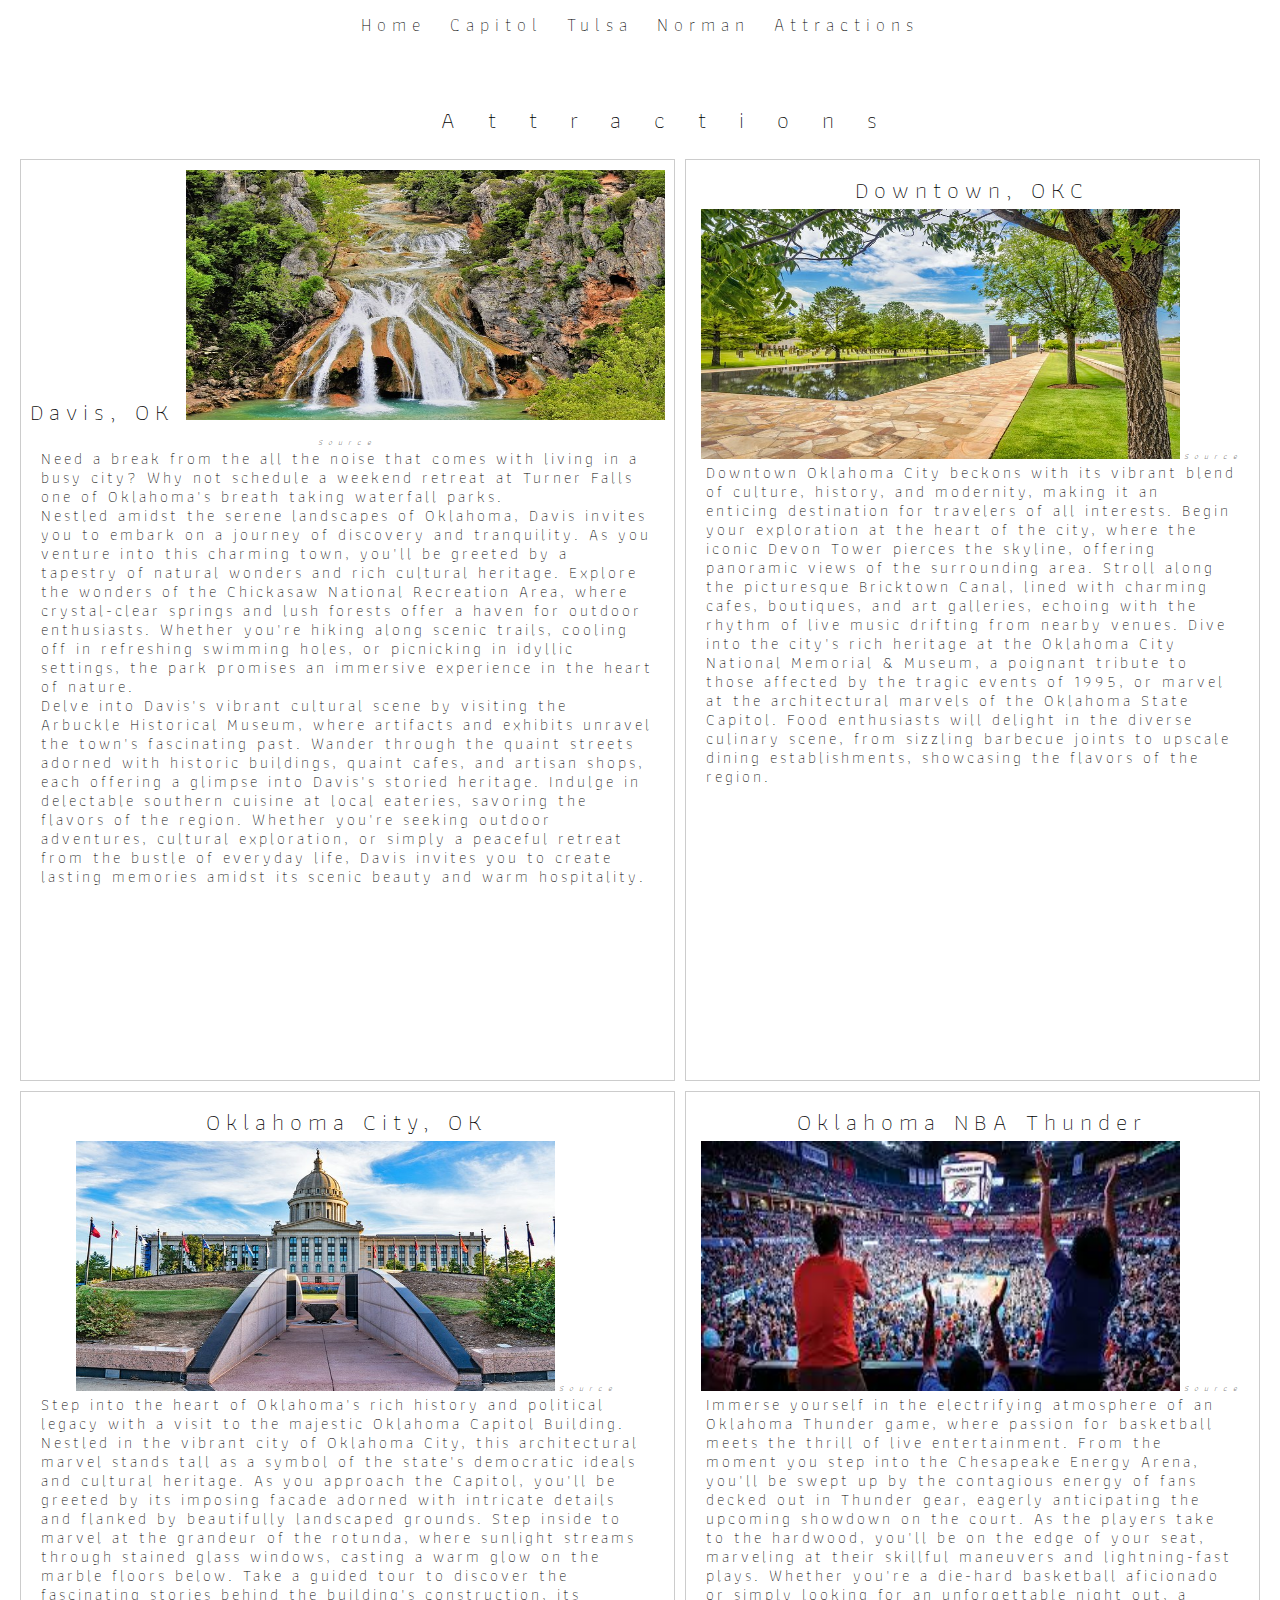
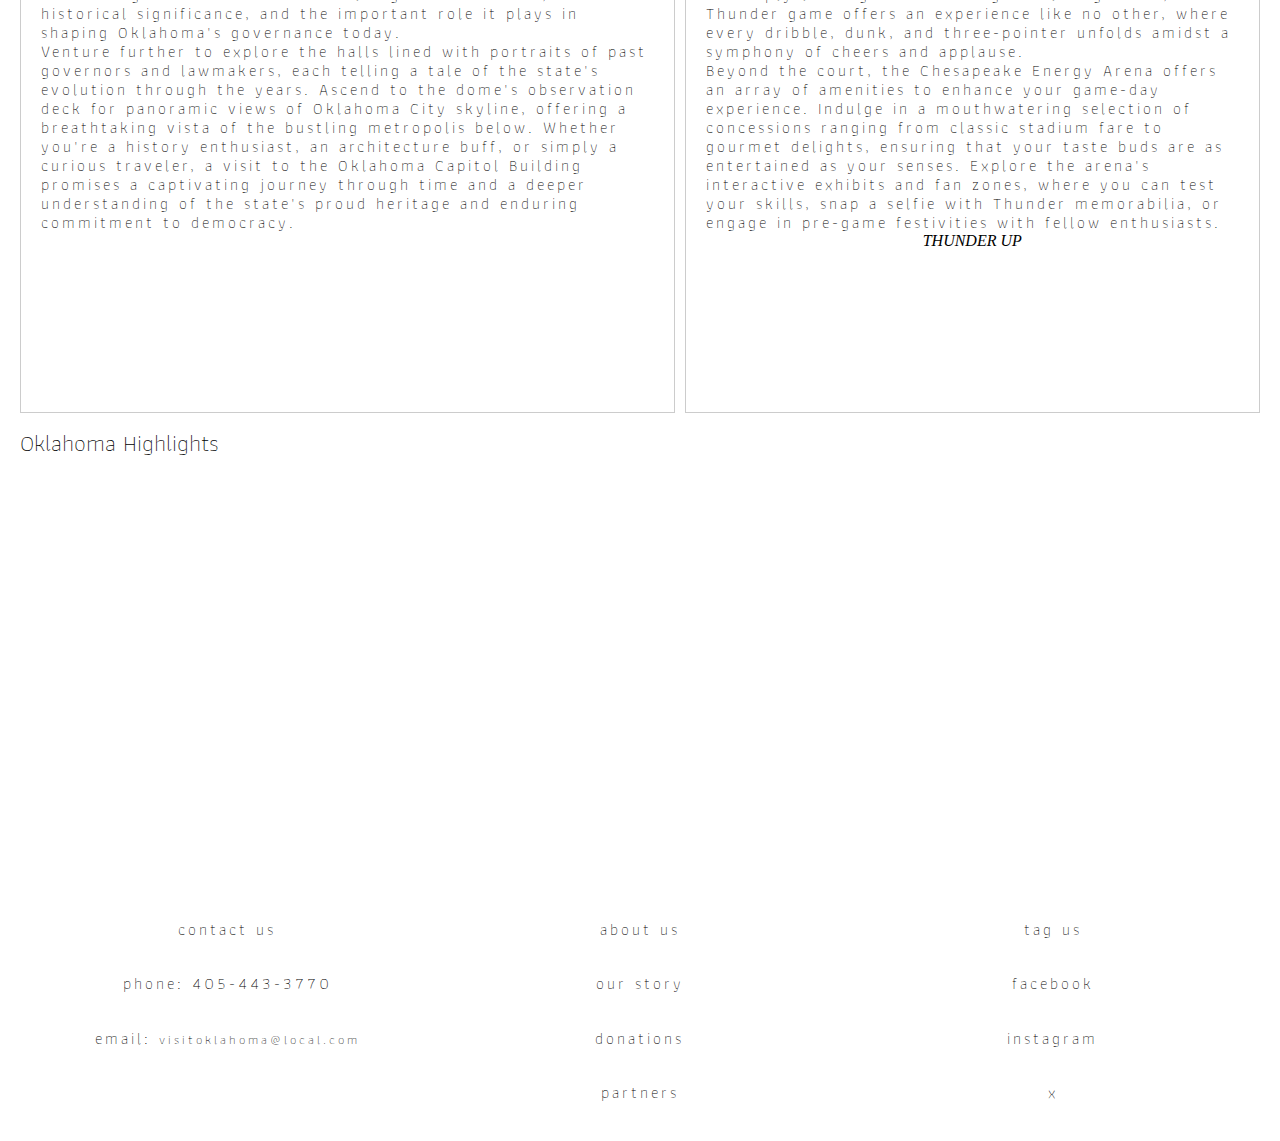
<file: src/pages/attractions.html>
<!DOCTYPE html>
<html lang="en-US">
  <head>
    <meta charset="utf-8" />
    <meta name="viewport" content="width=device-width" />
    <link rel="stylesheet" href="/src/css/attractions.css" />
    <title>Oklahoma Attractions</title>
    <link rel="icon" href="/public/favicon.png" />
    <link rel="preconnect" href="https://fonts.googleapis.com" />
    <link rel="preconnect" href="https://fonts.gstatic.com" crossorigin />
    <link
      href="https://fonts.googleapis.com/css2?family=Athiti:wght@200;300;400;500;600;700&family=Baskervville&family=Forum&family=Lora&family=Marcellus&family=Open+Sans:wght@300&family=Paytone+One&family=Poiret+One&family=Work+Sans&family=Zen+Kurenaido&display=swap"
      rel="stylesheet"
    />
  </head>
  <body>
    <div class="gridContainer">
      <div class="navContainer">
        <nav class="nav">
          <ul class="ul">
            <li>
              <a href="/src/index.html">Home</a>
            </li>
            <li>
              <a href="/src/pages/capitol.html">Capitol</a>
            </li>
            <li>
              <a href="/src/pages/cityOne.html"> Tulsa </a>
            </li>
            <li>
              <a href="/src/pages/cityTwo.html"> Norman </a>
            </li>
            <li>
              <a href="/src/pages/attractions.html">Attractions</a>
            </li>
          </ul>
        </nav>
      </div>
      <!-- <div> -->
        <header class="exploreH1"> Attractions</header>
      <!-- </div> -->
      <section class="card-container">
        <div class="card">
          <a href="https://www.turnerfallspark.com/" target="_blank">
            <span class="card-h2">Davis, OK</span>
          </a>
          <img
            src="/src/images/arbuckle.jpeg"
            alt="a waterfall located at Turner Fall in Oklahoma s"
          />

          <cite
            ><a  style="font-size: 8px"
              href="https://www.metrofamilymagazine.com/oklahoma-swimming-holes/"
              >Source</a
            ></cite
          >
          <p class="card-P">
            Need a break from the all the noise that comes with living in a busy
            city? Why not schedule a weekend retreat at Turner Falls one of
            Oklahoma's breath taking waterfall parks. <br />Nestled amidst the
            serene landscapes of Oklahoma, Davis invites you to embark on a
            journey of discovery and tranquility. As you venture into this
            charming town, you'll be greeted by a tapestry of natural wonders
            and rich cultural heritage. Explore the wonders of the Chickasaw
            National Recreation Area, where crystal-clear springs and lush
            forests offer a haven for outdoor enthusiasts. Whether you're hiking
            along scenic trails, cooling off in refreshing swimming holes, or
            picnicking in idyllic settings, the park promises an immersive
            experience in the heart of nature.
          </p>
          <p class="card-P">
            Delve into Davis's vibrant cultural scene by visiting the Arbuckle
            Historical Museum, where artifacts and exhibits unravel the town's
            fascinating past. Wander through the quaint streets adorned with
            historic buildings, quaint cafes, and artisan shops, each offering a
            glimpse into Davis's storied heritage. Indulge in delectable
            southern cuisine at local eateries, savoring the flavors of the
            region. Whether you're seeking outdoor adventures, cultural
            exploration, or simply a peaceful retreat from the bustle of
            everyday life, Davis invites you to create lasting memories amidst
            its scenic beauty and warm hospitality.
          </p>
        </div>
        <div class="card">
          <a  href="https://memorialmuseum.com/" target="_blank">
            <span class="card-h2">Downtown, OKC</span>
          </a>
          <img src="/src/images/memorial.jpeg" alt="Card 1" />

          <cite
            ><a
             style="font-size: 8px"
              href="https://www.idealhomes.com/blog/oklahoma-city-national-memorial-and-museum-so-the-world-never-forgets"
              >Source</a
            ></cite
          >
          <p class="card-P">
            Downtown Oklahoma City beckons with its vibrant blend of culture,
            history, and modernity, making it an enticing destination for
            travelers of all interests. Begin your exploration at the heart of
            the city, where the iconic Devon Tower pierces the skyline, offering
            panoramic views of the surrounding area. Stroll along the
            picturesque Bricktown Canal, lined with charming cafes, boutiques,
            and art galleries, echoing with the rhythm of live music drifting
            from nearby venues. Dive into the city's rich heritage at the
            Oklahoma City National Memorial & Museum, a poignant tribute to
            those affected by the tragic events of 1995, or marvel at the
            architectural marvels of the Oklahoma State Capitol. Food
            enthusiasts will delight in the diverse culinary scene, from
            sizzling barbecue joints to upscale dining establishments,
            showcasing the flavors of the region.
          </p>
        </div>
        <div class="card">
          <a href="https://www.okhouse.gov/capitol-tours" target="_blank">
            <span class="card-h2">Oklahoma City, OK</span>
          </a>
          <img src="/src/images/okcCap.jpeg" alt="Card 1" />
          <cite
            ><a  style="font-size: 8px"
              href="https://www.okcommerce.gov/commerce-worked-to-strengthen-states-economic-development-efforts/"
              >Source</a
            ></cite
          >
          <p class="card-P">
            Step into the heart of Oklahoma's rich history and political legacy
            with a visit to the majestic Oklahoma Capitol Building. Nestled in
            the vibrant city of Oklahoma City, this architectural marvel stands
            tall as a symbol of the state's democratic ideals and cultural
            heritage. As you approach the Capitol, you'll be greeted by its
            imposing facade adorned with intricate details and flanked by
            beautifully landscaped grounds. Step inside to marvel at the
            grandeur of the rotunda, where sunlight streams through stained
            glass windows, casting a warm glow on the marble floors below. Take
            a guided tour to discover the fascinating stories behind the
            building's construction, its historical significance, and the
            important role it plays in shaping Oklahoma's governance today.
          </p>
          <p class="card-P">
            Venture further to explore the halls lined with portraits of past
            governors and lawmakers, each telling a tale of the state's
            evolution through the years. Ascend to the dome's observation deck
            for panoramic views of Oklahoma City skyline, offering a
            breathtaking vista of the bustling metropolis below. Whether you're
            a history enthusiast, an architecture buff, or simply a curious
            traveler, a visit to the Oklahoma Capitol Building promises a
            captivating journey through time and a deeper understanding of the
            state's proud heritage and enduring commitment to democracy.
          </p>
        </div>
        <div class="card">
          <a href="https://www.nba.com/thunder" target="_blank">
            <span class="card-h2">Oklahoma NBA Thunder</span>
          </a>

          <img src="/src/images/thunder.jpeg" alt="Card 1" />
          <cite><a  style="font-size: 8px" href="https://www.nba.com/thunder/">Source</a></cite>
          <p class="card-P">
            Immerse yourself in the electrifying atmosphere of an Oklahoma
            Thunder game, where passion for basketball meets the thrill of live
            entertainment. From the moment you step into the Chesapeake Energy
            Arena, you'll be swept up by the contagious energy of fans decked
            out in Thunder gear, eagerly anticipating the upcoming showdown on
            the court. As the players take to the hardwood, you'll be on the
            edge of your seat, marveling at their skillful maneuvers and
            lightning-fast plays. Whether you're a die-hard basketball
            aficionado or simply looking for an unforgettable night out, a
            Thunder game offers an experience like no other, where every
            dribble, dunk, and three-pointer unfolds amidst a symphony of cheers
            and applause.
          </p>
          <p class="card-P">
            Beyond the court, the Chesapeake Energy Arena offers an array of
            amenities to enhance your game-day experience. Indulge in a
            mouthwatering selection of concessions ranging from classic stadium
            fare to gourmet delights, ensuring that your taste buds are as
            entertained as your senses. Explore the arena's interactive exhibits
            and fan zones, where you can test your skills, snap a selfie with
            Thunder memorabilia, or engage in pre-game festivities with fellow
            enthusiasts.
          </p>
          <span> <em>THUNDER UP</em></span>
        </div>
        <aside><span class="card-h2">Oklahoma Highlights</span>
       <iframe width="560" height="315" src="https://www.youtube.com/embed/R4EAoSV8oPs?si=w1rcOa-_uiYebjI9" title="YouTube video player" frameborder="0" allow="accelerometer; autoplay; clipboard-write; encrypted-media; gyroscope; picture-in-picture; web-share" referrerpolicy="strict-origin-when-cross-origin" allowfullscreen></iframe></aside>
      </div>

      <div class="footer">
        <table>
          <tr>
            <th>Contact Us</th>
            <th>About Us</th>
            <th>Tag Us</th>
          </tr>
          <tr>
            <td class="td" id="td">Phone: 405-443-3770</td>
            <td>Our Story</td>
            <td><a href="https://www.facebook.com/">facebook</a></td>
          </tr>
          <tr>
            <td>
              Email:
              <a class="tableA" href="mailto:visitoklahoma@local.com"
                >visitoklahoma@local.com</a
              >
            </td>
            <td>Donations</td>
            <td><a href="https://www.instagram.com/">Instagram</a></td>
          </tr>
          <tr>
            <td></td>
            <td>Partners</td>
            <td><a href="https://twitter.com/?lang=en">X</a></td>
          </tr>
        </table>
      </div>
    </div>
  </body>
</html>
</file>
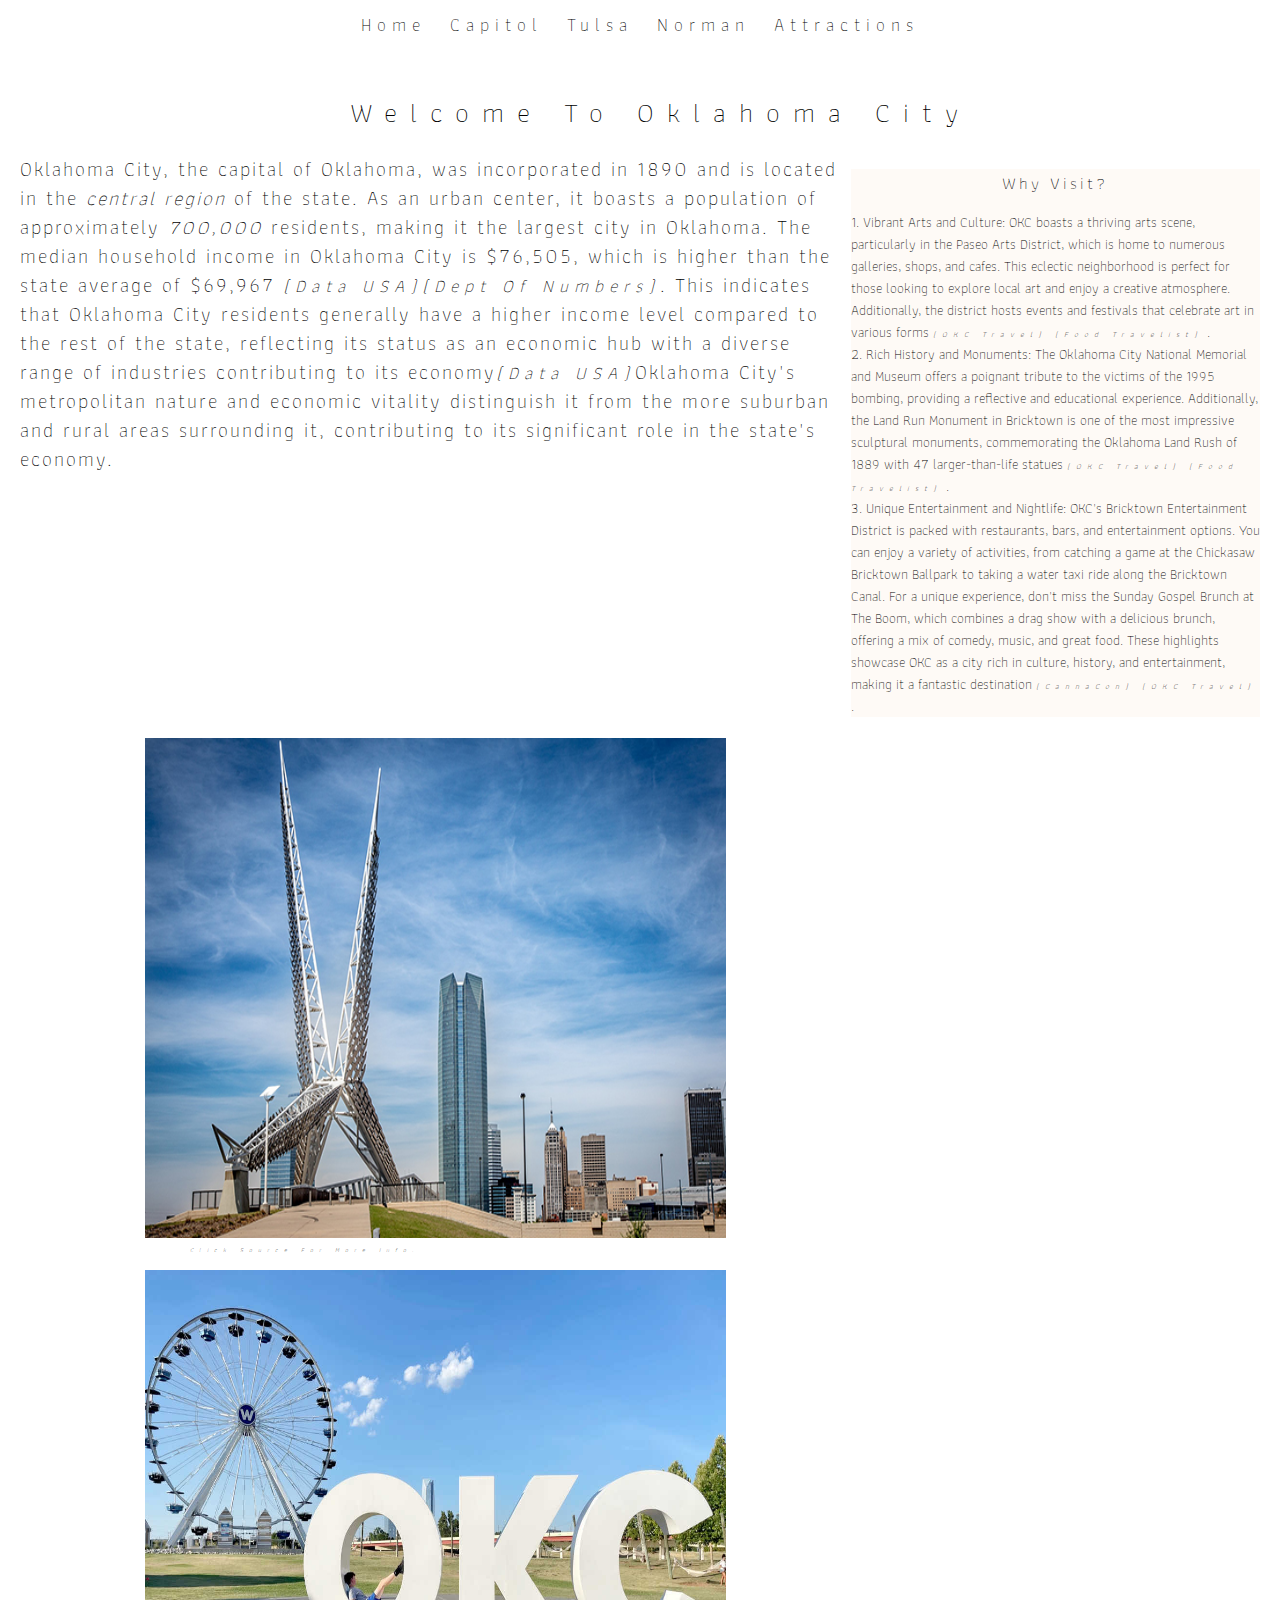
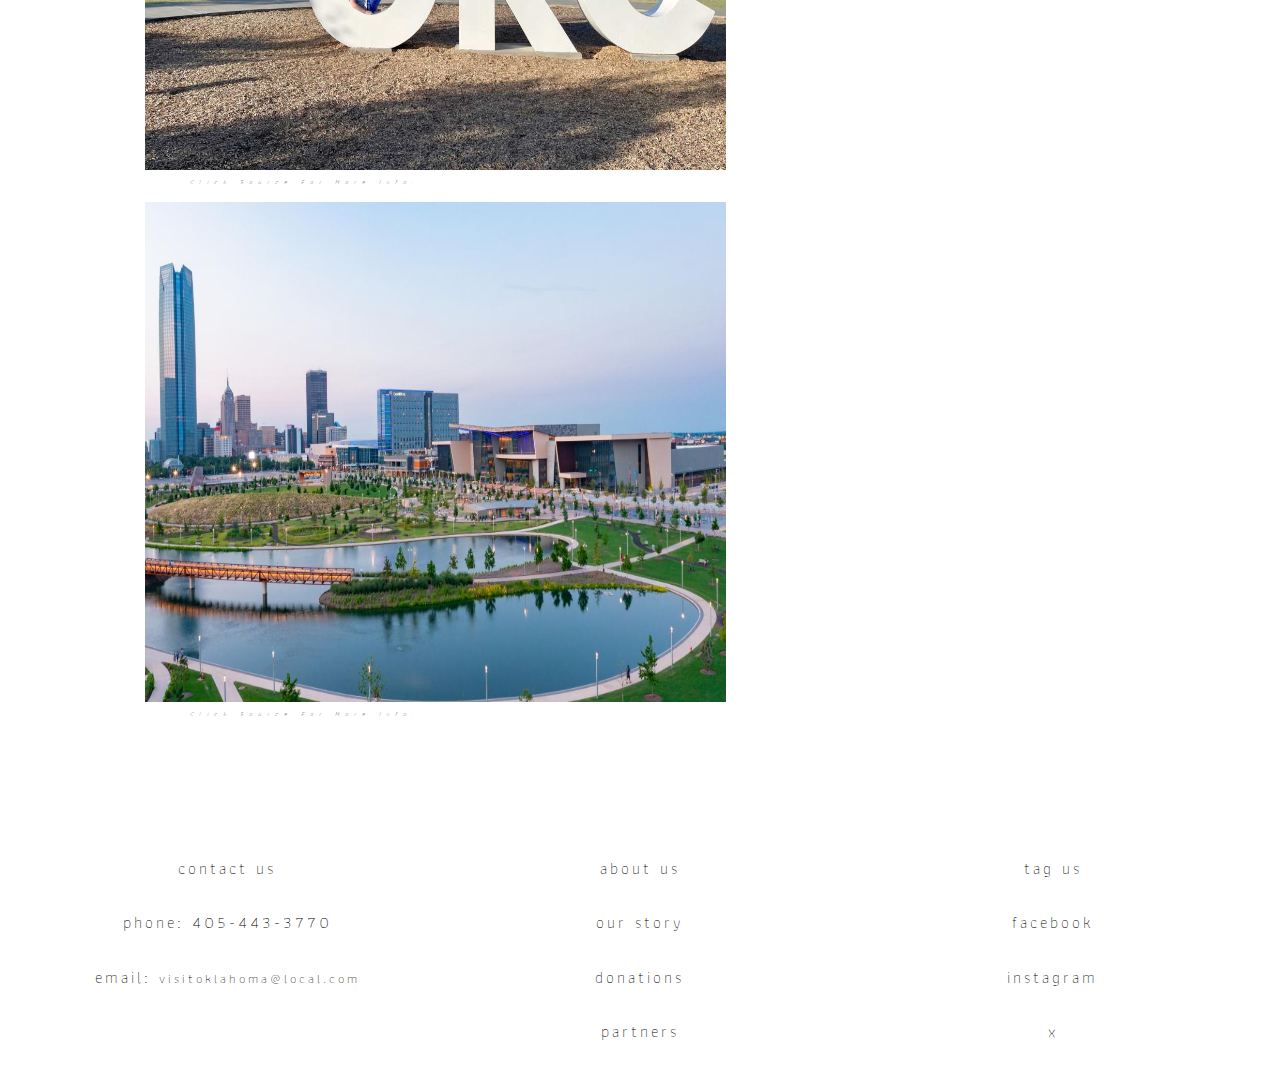
<file: src/pages/capitol.html>
<!DOCTYPE html>
<html lang="en-US">
  <head>
    <meta charset="utf-8" />
    <meta name="viewport" content="width=device-width" />
    <link rel="stylesheet" href="/src/css/captiol.css" />
    <title>State Of Oklahoma</title>
    <link rel="icon" href="/public/favicon.png" />
    <link rel="preconnect" href="https://fonts.googleapis.com" />
    <link rel="preconnect" href="https://fonts.gstatic.com" crossorigin />
    <link
      href="https://fonts.googleapis.com/css2?family=Athiti:wght@200;300;400;500;600;700&family=Baskervville&family=Forum&family=Lora&family=Marcellus&family=Open+Sans:wght@300&family=Paytone+One&family=Poiret+One&family=Work+Sans&family=Zen+Kurenaido&display=swap"
      rel="stylesheet"
    />
  </head>
  <body>
    <div class="gridContainer">
      <div class="navContainer">
        <nav class="nav">
          <ul class="ul">
            <li>
              <a href="/src/index.html">Home</a>
            </li>
            <li>
              <a href="/src/pages/capitol.html">Capitol</a>
            </li>
            <li>
              <a href="/src/pages/cityOne.html"> Tulsa </a>
            </li>
            <li>
              <a href="/src/pages/cityTwo.html"> Norman </a>
            </li>
            <li>
              <a href="/src/pages/attractions.html">Attractions</a>
            </li>
          </ul>
        </nav>
      </div>

      <main>
        <header>
          <h1>Welcome to Oklahoma City</h1>
        </header>

        <section class="articleContainer">
          <div class="asidelist">
            <aside style="background-color: #fefaf6" ;>
              <h2
                style="
                  font-size: 17px;
                  font-weight: 100;
                  text-align: center;
                  letter-spacing: 3px;
                  color: black;
                "
              >
                Why Visit?
              </h2>
              <p style="color: black">
                1. Vibrant Arts and Culture: OKC boasts a thriving arts scene,
                particularly in the Paseo Arts District, which is home to
                numerous galleries, shops, and cafes. This eclectic neighborhood
                is perfect for those looking to explore local art and enjoy a
                creative atmosphere. Additionally, the district hosts events and
                festivals that celebrate art in various forms
                <cite>
                  <a
                    style="font-size: 8px"
                    href="https://www.visitokc.com/articles/post/oklahoma-citys-2024-visitors-guide-unveiled/"
                    >(OKC Travel)​​ (Food Travelist)​
                  </a> </cite
                >.

                <br />
                2. Rich History and Monuments: The Oklahoma City National
                Memorial and Museum offers a poignant tribute to the victims of
                the 1995 bombing, providing a reflective and educational
                experience. Additionally, the Land Run Monument in Bricktown is
                one of the most impressive sculptural monuments, commemorating
                the Oklahoma Land Rush of 1889 with 47 larger-than-life statues
                <cite>
                  <a
                    style="font-size: 8px"
                    href="https://www.visitokc.com/articles/post/oklahoma-citys-2024-visitors-guide-unveiled/"
                    >(OKC Travel)​​ (Food Travelist)​
                  </a> </cite
                >. <br />3. Unique Entertainment and Nightlife: OKC's Bricktown
                Entertainment District is packed with restaurants, bars, and
                entertainment options. You can enjoy a variety of activities,
                from catching a game at the Chickasaw Bricktown Ballpark to
                taking a water taxi ride along the Bricktown Canal. For a unique
                experience, don't miss the Sunday Gospel Brunch at The Boom,
                which combines a drag show with a delicious brunch, offering a
                mix of comedy, music, and great food. These highlights showcase
                OKC as a city rich in culture, history, and entertainment,
                making it a fantastic destination<cite>
                  <a
                    style="font-size: 8px"
                    href="https://www.visitokc.com/articles/post/oklahoma-citys-2024-visitors-guide-unveiled/"
                    >(CannaCon)​​ (OKC Travel)​
                  </a> </cite
                >.
              </p>
            </aside>
          </div>
          <article>
            <p class="capitolFloat">
              Oklahoma City, the capital of Oklahoma, was incorporated in 1890
              and is located in the <em>central region</em> of the state. As an
              urban center, it boasts a population of approximately
              <em>700,000</em>
              residents, making it the largest city in Oklahoma. The median
              household income in Oklahoma City is $76,505, which is higher than
              the state average of $69,967
              <cite
                ><a href="https://datausa.io/profile/geo/oklahoma-city-ok/"
                  >(Data USA)​</a
                >​
              </cite>
              <cite
                ><a
                  href="https://www.deptofnumbers.com/income/oklahoma/oklahoma-city/"
                  >(Dept of Numbers)</a
                ></cite
              >​.​ This indicates that Oklahoma City residents generally have a
              higher income level compared to the rest of the state, reflecting
              its status as an economic hub with a diverse range of industries
              contributing to its economy​
              <cite
                ><a href="https://datausa.io/profile/geo/oklahoma-city-ok/"
                  >(Data USA)​</a
                >​
              </cite>
              Oklahoma City's metropolitan nature and economic vitality
              distinguish it from the more suburban and rural areas surrounding
              it, contributing to its significant role in the state's economy.
            </p>
          </article>
        </section>
        <div class="imgDiv">
          <img
            src="/src/images/170331OKCSkydanceSkylineJSV9.jpeg"
            alt="state skydance"
          />
          <cite
            ><a
              style="font-size: 6px; margin-left: 170px"
              href="https://chicagobikeadventures.com/cba-in-okc-18-photos/"
              >Click source for more info.</a
            ></cite
          >

          <img
            src="/src/images/Wheeler-Wheel-OKC-sign.jpeg"
            alt="state Wheel"
          />
          <cite
            ><a
              style="font-size: 6px; margin-left: 170px"
              href="https://www.google.com/url?sa=i&url=https%3A%2F%2Fkidsareatrip.com%2Fthings-to-do-in-okc-with-teens%2F&psig=AOvVaw3NjR2RIymx0WDONfS3NupC&ust=1716699573685000&source=images&cd=vfe&opi=89978449&ved=0CBIQjRxqFwoTCPjVn7SCqIYDFQAAAAAdAAAAABAE"
              >Click source for more info.</a
            ></cite
          >
          <img
            src="/src/images/ConventionCenter_Skyline_ScissortailPark_f16dc114-327e-4e33-9086-f2705a41fb5f.jpeg"
            alt="state skyline"
          />
          <cite
            ><a
              style="font-size: 6px; margin-left: 170px"
              href="https://www.pcma.org/great-expectations-new-projects-on-the-horizon-for-oklahoma-city/"
            >
              Click source for more info.</a
            ></cite
          >
        </div>
      </main>

      <div class="footer">
        <table>
          <tr>
            <th>Contact Us</th>
            <th>About Us</th>
            <th>Tag Us</th>
          </tr>
          <tr>
            <td class="td" id="td">Phone: 405-443-3770</td>
            <td>Our Story</td>
            <td><a href="https://www.facebook.com/">facebook</a></td>
          </tr>
          <tr>
            <td>
              Email:
              <a class="tableA" href="mailto:visitoklahoma@local.com"
                >visitoklahoma@local.com</a
              >
            </td>
            <td>Donations</td>
            <td><a href="https://www.instagram.com/">Instagram</a></td>
          </tr>
          <tr>
            <td></td>
            <td>Partners</td>
            <td><a href="https://twitter.com/?lang=en">X</a></td>
          </tr>
        </table>
      </div>
    </div>
  </body>
</html>
</file>
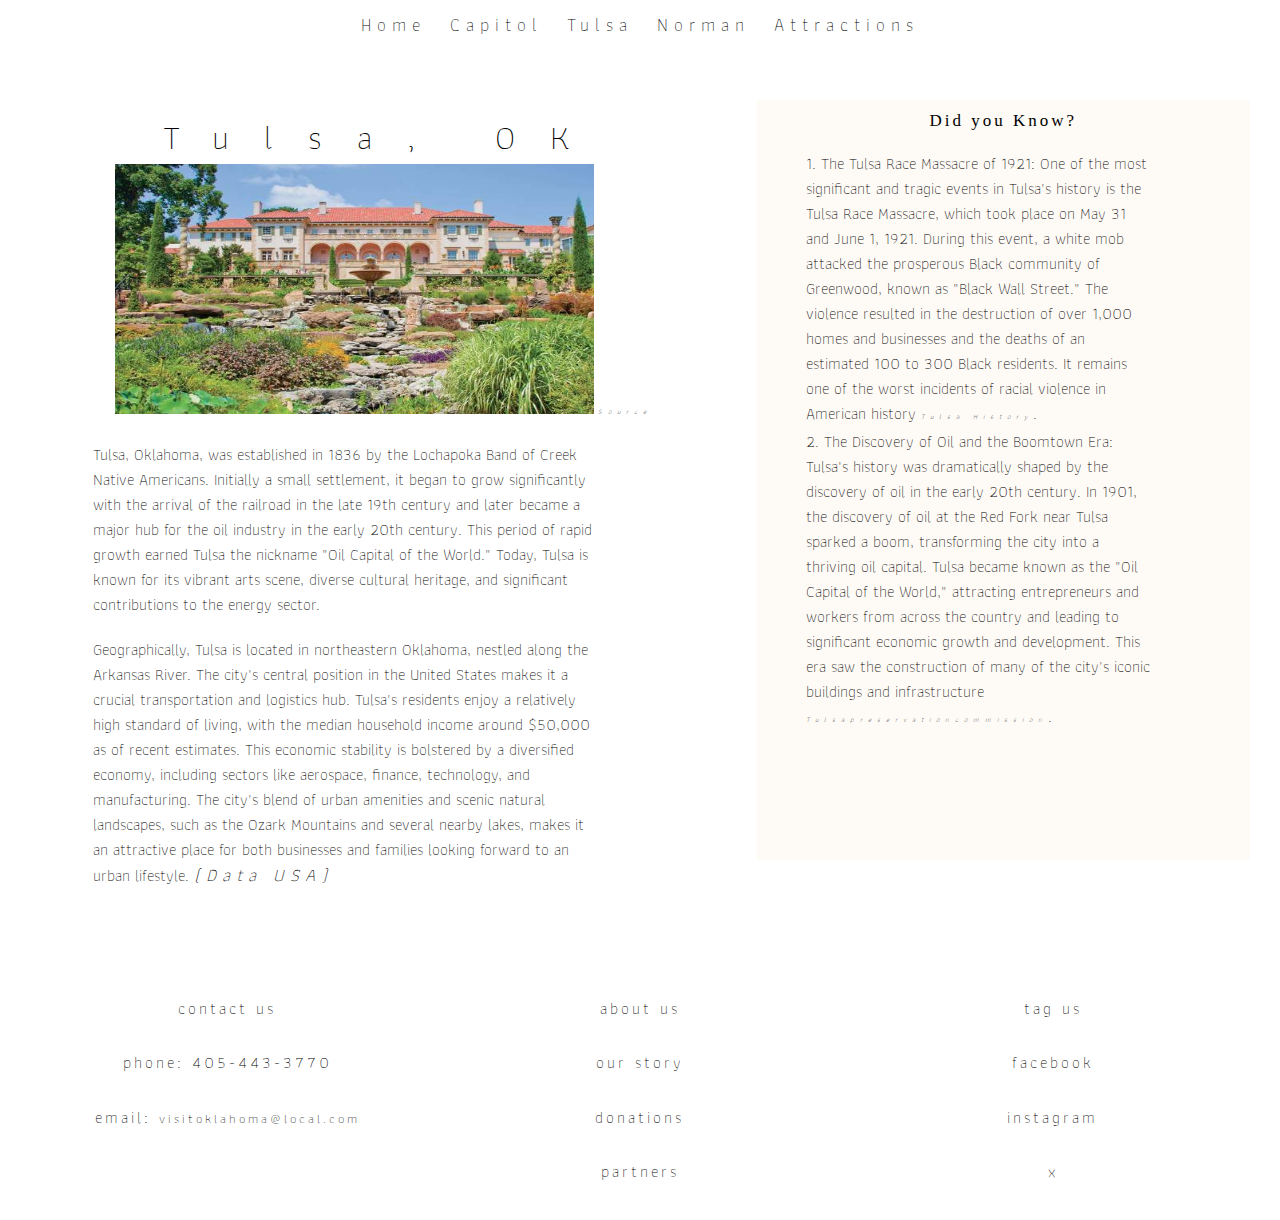
<file: src/pages/cityOne.html>
<!DOCTYPE html>
<html lang="en-US">
  <head>
    <meta charset="utf-8" />
    <meta name="viewport" content="width=device-width" />
    <link rel="stylesheet" href="/src/css/cityOne.css" />
    <title>Tulsa Oklahoma</title>
    <link rel="icon" href="/public/favicon.png" />
    <link rel="preconnect" href="https://fonts.googleapis.com" />
    <link rel="preconnect" href="https://fonts.gstatic.com" crossorigin />
    <link
      href="https://fonts.googleapis.com/css2?family=Athiti:wght@200;300;400;500;600;700&family=Baskervville&family=Forum&family=Lora&family=Marcellus&family=Open+Sans:wght@300&family=Paytone+One&family=Poiret+One&family=Work+Sans&family=Zen+Kurenaido&display=swap"
      rel="stylesheet"
    />
  </head>
  <body>
    <div class="gridContainer">
      <div class="navContainer">
        <nav class="nav">
          <ul class="ul">
            <li>
              <a href="/src/index.html">Home</a>
            </li>
            <li>
              <a href="/src/pages/capitol.html">Capitol</a>
            </li>
            <li>
              <a href="/src/pages/cityOne.html"> Tulsa </a>
            </li>
            <li>
              <a href="/src/pages/cityTwo.html"> Norman </a>
            </li>
            <li>
              <a href="/src/pages/attractions.html">Attractions</a>
            </li>
          </ul>
        </nav>
      </div>
      <section class="card-container">
        <div class="card">
          <a href="https://www.travelok.com/tulsa" target="_blank">
            <header class="card-h2">Tulsa, OK</header>
          </a>
          <img src="/src/images/tulsaHotel.jpeg" alt="Hotel Tulsa" />
          <cite
            ><a
              style="font-size: 7px"
              ;
              href="https://www.visittulsa.com/articles/post/where-to-eat-stay-and-play-in-tulsa-oklahoma/"
              >Source</a
            ></cite
          >
          <p class="card-P">
            Tulsa, Oklahoma, was established in 1836 by the Lochapoka Band of
            Creek Native Americans. Initially a small settlement, it began to
            grow significantly with the arrival of the railroad in the late 19th
            century and later became a major hub for the oil industry in the
            early 20th century. This period of rapid growth earned Tulsa the
            nickname "Oil Capital of the World." Today, Tulsa is known for its
            vibrant arts scene, diverse cultural heritage, and significant
            contributions to the energy sector.
          </p>

          <p class="card-P">
            Geographically, Tulsa is located in northeastern Oklahoma, nestled
            along the Arkansas River. The city's central position in the United
            States makes it a crucial transportation and logistics hub. Tulsa's
            residents enjoy a relatively high standard of living, with the
            median household income around $50,000 as of recent estimates. This
            economic stability is bolstered by a diversified economy, including
            sectors like aerospace, finance, technology, and manufacturing. The
            city's blend of urban amenities and scenic natural landscapes, such
            as the Ozark Mountains and several nearby lakes, makes it an
            attractive place for both businesses and families looking forward to
            an urban lifestyle.
            <cite
              ><a href="https://datausa.io/profile/geo/oklahoma-city-ok/"
                >(Data USA)​</a
              >​
            </cite>
          </p>
        </div>
        <aside style="background-color: #fefaf6">
          <h1
            style="
              font-size: 17px;
              font-weight: 100;
              text-align: center;
              letter-spacing: 3px;
            "
          >
            Did you Know?
          </h1>
          <p class="card-P">
            1. The Tulsa Race Massacre of 1921: One of the most significant and
            tragic events in Tulsa's history is the Tulsa Race Massacre, which
            took place on May 31 and June 1, 1921. During this event, a white
            mob attacked the prosperous Black community of Greenwood, known as
            "Black Wall Street." The violence resulted in the destruction of
            over 1,000 homes and businesses and the deaths of an estimated 100
            to 300 Black residents. It remains one of the worst incidents of
            racial violence in American history
            <cite
              ><a
                style="font-size: 7px"
                href="https://www.tulsahistory.org/exhibit/1921-tulsa-race-massacre/"
                >Tulsa History</a
              ></cite
            >.<br />
            2. The Discovery of Oil and the Boomtown Era: Tulsa's history was
            dramatically shaped by the discovery of oil in the early 20th
            century. In 1901, the discovery of oil at the Red Fork near Tulsa
            sparked a boom, transforming the city into a thriving oil capital.
            Tulsa became known as the "Oil Capital of the World," attracting
            entrepreneurs and workers from across the country and leading to
            significant economic growth and development. This era saw the
            construction of many of the city's iconic buildings and
            infrastructure
            <cite
              ><a
                style="font-size: 7px"
                href="https://tulsapreservationcommission.org/resources/tulsa-history/"
                >tulsapreservationcommission</a
              ></cite
            >.
          </p>
        </aside>
      </section>

      <div class="footer">
        <table>
          <tr>
            <th>Contact Us</th>
            <th>About Us</th>
            <th>Tag Us</th>
          </tr>
          <tr>
            <td class="td" id="td">Phone: 405-443-3770</td>
            <td>Our Story</td>
            <td><a href="https://www.facebook.com/">facebook</a></td>
          </tr>
          <tr>
            <td>
              Email:
              <a class="tableA" href="mailto:visitoklahoma@local.com"
                >visitoklahoma@local.com</a
              >
            </td>
            <td>Donations</td>
            <td><a href="https://www.instagram.com/">Instagram</a></td>
          </tr>
          <tr>
            <td></td>
            <td>Partners</td>
            <td><a href="https://twitter.com/?lang=en">X</a></td>
          </tr>
        </table>
      </div>
    </div>
  </body>
</html>
</file>
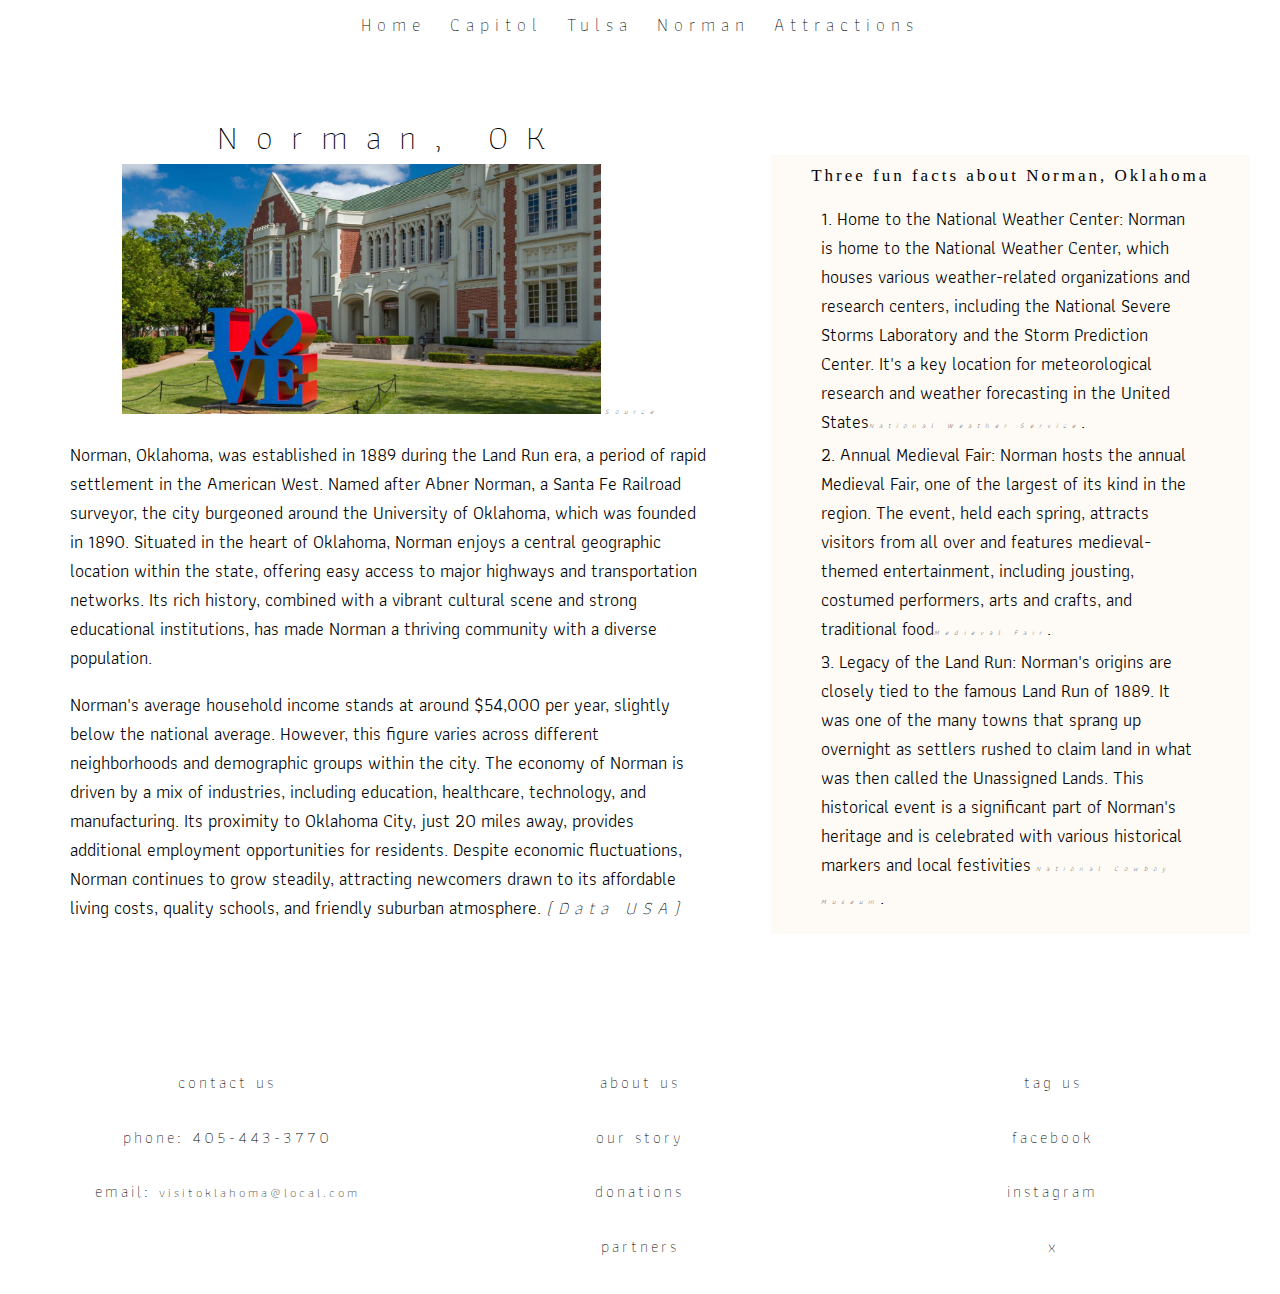
<file: src/pages/cityTwo.html>
<!DOCTYPE html>
<html lang="en-US">
  <head>
    <meta charset="utf-8" />
    <meta name="viewport" content="width=device-width" />
    <link rel="stylesheet" href="/src/css/cityTwo.css" />
    <title>Norman Oklahoma</title>
    <link rel="icon" href="/public/favicon.png" />
    <link rel="preconnect" href="https://fonts.googleapis.com" />
    <link rel="preconnect" href="https://fonts.gstatic.com" crossorigin />
    <link
      href="https://fonts.googleapis.com/css2?family=Athiti:wght@200;300;400;500;600;700&family=Baskervville&family=Forum&family=Lora&family=Marcellus&family=Open+Sans:wght@300&family=Paytone+One&family=Poiret+One&family=Work+Sans&family=Zen+Kurenaido&display=swap"
      rel="stylesheet"
    />
  </head>
  <body>
    <div class="gridContainer">
      <div class="navContainer">
        <nav class="nav">
          <ul class="ul">
            <li>
              <a href="/src/index.html">Home</a>
            </li>
            <li>
              <a href="/src/pages/capitol.html">Capitol</a>
            </li>
            <li>
              <a href="/src/pages/cityOne.html"> Tulsa </a>
            </li>
            <li>
              <a href="/src/pages/cityTwo.html"> Norman </a>
            </li>
            <li>
              <a href="/src/pages/attractions.html">Attractions</a>
            </li>
          </ul>
        </nav>
      </div>
      <section class="card-container">
        <div class="card">
          <a
            href=" https://www.visittheusa.com/destination/norman"
            target="_blank"
          >
            <header class="card-h2">Norman, OK</header>
          </a>
          <img src="/src/images/norman.jpeg" alt="norman okc" />
          <cite
            ><a
              style="font-size: 7px"
              href="https://www.oudaily.com/news/artist-who-designed-love-sculpture-on-ous-campus-passes-away-at-age-89/article_712d49e0-5dd6-11e8-b83e-9366db597191.html"
              >Source</a
            >
          </cite>
          <p class="card-P">
            Norman, Oklahoma, was established in 1889 during the Land Run era, a
            period of rapid settlement in the American West. Named after Abner
            Norman, a Santa Fe Railroad surveyor, the city burgeoned around the
            University of Oklahoma, which was founded in 1890. Situated in the
            heart of Oklahoma, Norman enjoys a central geographic location
            within the state, offering easy access to major highways and
            transportation networks. Its rich history, combined with a vibrant
            cultural scene and strong educational institutions, has made Norman
            a thriving community with a diverse population.
          </p>
          <p class="card-P">
            Norman's average household income stands at around $54,000 per year,
            slightly below the national average. However, this figure varies
            across different neighborhoods and demographic groups within the
            city. The economy of Norman is driven by a mix of industries,
            including education, healthcare, technology, and manufacturing. Its
            proximity to Oklahoma City, just 20 miles away, provides additional
            employment opportunities for residents. Despite economic
            fluctuations, Norman continues to grow steadily, attracting
            newcomers drawn to its affordable living costs, quality schools, and
            friendly suburban atmosphere.
            <cite
              ><a href="https://datausa.io/profile/geo/oklahoma-city-ok/"
                >(Data USA)​</a
              >​
            </cite>
          </p>
        </div>
        <aside style="background-color: #fefaf6">
          <h1
            style="
              font-size: 17px;
              font-weight: 100;
              text-align: center;
              letter-spacing: 3px;
            "
          >
            Three fun facts about Norman, Oklahoma
          </h1>
          <p class="card-P">
            1. Home to the National Weather Center: Norman is home to the
            National Weather Center, which houses various weather-related
            organizations and research centers, including the National Severe
            Storms Laboratory and the Storm Prediction Center. It's a key
            location for meteorological research and weather forecasting in the
            United States<cite
              ><a style="font-size: 7px" href="https://www.weather.gov/"
                >National Weather Service</a
              ></cite
            >.<br />
            2. Annual Medieval Fair: Norman hosts the annual Medieval Fair, one
            of the largest of its kind in the region. The event, held each
            spring, attracts visitors from all over and features medieval-themed
            entertainment, including jousting, costumed performers, arts and
            crafts, and traditional food<cite
              ><a style="font-size: 7px" href="https://medievalfair.org/About"
                >Medieval Fair</a
              ></cite
            >. <br />
            3. Legacy of the Land Run: Norman's origins are closely tied to the
            famous Land Run of 1889. It was one of the many towns that sprang up
            overnight as settlers rushed to claim land in what was then called
            the Unassigned Lands. This historical event is a significant part of
            Norman's heritage and is celebrated with various historical markers
            and local festivities
            <cite
              ><a
                style="font-size: 7px"
                href=" https://nationalcowboymuseum.org/explore/rushes-statehood-oklahoma-land-runs/"
                >National Cowboy Museum</a
              ></cite
            >.
          </p>
        </aside>
      </section>
      <div class="footer">
        <table>
          <tr>
            <th>Contact Us</th>
            <th>About Us</th>
            <th>Tag Us</th>
          </tr>
          <tr>
            <td class="td" id="td">Phone: 405-443-3770</td>
            <td>Our Story</td>
            <td><a href="https://www.facebook.com/">facebook</a></td>
          </tr>
          <tr>
            <td>
              Email:
              <a class="tableA" href="mailto:visitoklahoma@local.com"
                >visitoklahoma@local.com</a
              >
            </td>
            <td>Donations</td>
            <td><a href="https://www.instagram.com/">Instagram</a></td>
          </tr>
          <tr>
            <td></td>
            <td>Partners</td>
            <td><a href="https://twitter.com/?lang=en">X</a></td>
          </tr>
        </table>
      </div>
    </div>
  </body>
</html>
</file>
<file: src/css/styles.css>
body {
  display: flex;
  flex-direction: column;
  margin: 0;
}

@media screen and (min-width: 500px) {
  ul li {
    display: inline;
    padding: 7px;
  }
}

@media screen and (min-width: 600px) {
  body {
    grid-template-columns: 200px auto;
    grid-template-rows: 50px 150px 150px 50px;
    grid-template-areas:
      "head head"
      "nav main"
      "aside main"
      "foot foot";
  }
}

@media screen and (min-width: 800px) {
  body {
    grid-template-columns: 200px auto 200px;
    grid-template-rows: 50px 300px 50px;
    grid-template-areas:
      "head head head"
      "nav main aside"
      "foot foot foot";
  }
  .card {
    height: 100px;
  }
  ul li {
    display: inline;
    padding: 7px;
  }
}

ul {
  background-color: #fff;
  border-bottom: white solid 1px;
  height: 80px;
  list-style-type: none;
  padding: 0;
  margin: 0;
  position: fixed;
  text-align: center;
  width: 100%;
}

ul li {
  display: inline;
  /* padding: 20px; */
}

a {
  color: black;
  cursor: pointer;
  display: inline;
  font-size: 22px;
  font-family: "Athiti";
  font-weight: 100;
  letter-spacing: 6px;
  text-decoration: none;
  text-transform: capitalize;
  /* word-wrap: break-word; */
  word-break: keep-all;
}
a:hover {
  color: #991d29;
  font-size: medium;
}

main {
  margin: 20px 20px;
}
header {
  box-sizing: border-box;
  display: flex;
  justify-content: center;
  top: 70px;
  padding: 20px;
  font-size: 30px;
  width: 100%;
}

.exploreH1 {
  color: black;
  font-size: 42px;
  font-weight: 100;
  font-family: "Athiti";
  justify-content: center;
  letter-spacing: 16px;
  margin: 20px 20px 20px 20px;
  text-decoration: none;
  text-transform: capitalize;
  word-wrap: break-word;
}

@media screen and (max-width: 500px) {
  .exploreH1 {
    font-size: 16px;
    margin-bottom: 20px;
    text-align: start;
  }
  .attractions {
    margin-bottom: 30px;
  }
  img {
    width: auto;
    height: auto;
  }
  a {
    font-size: 12px;
  }
}

p {
  color: black;
  font-size: 18px;
  font-weight: 100;
  font-family: "Athiti";
  line-height: 26px;
  letter-spacing: 5px;
  padding: 10px;
  margin: 0;
  word-wrap: break-word;
  width: 68%;
}

aside {
  background-color: #fefaf6;
  color: black;
  float: right;
  font-weight: 100;
  font-family: "Athiti";
  line-height: 30px;
  text-align: center;
  top: 30px;
  width: 30%;
}

.signupDiv {
  display: flex;
  height: 400px;
  width: 100%;
}

.signupForm {
  flex-grow: 2;
  height: 300px;
}

.signupHeader {
  color: black;
  display: inline-block;
  font-size: 22px;
  font-weight: 100;
  font-family: "Athiti";
  height: 20px;
  letter-spacing: 16px;
  text-align: center;
  text-decoration: none;
  text-transform: capitalize;
  width: 100%;
  word-wrap: break-word;
}

.formP {
  box-sizing: border-box;
  display: flex;

  height: 45px;
  padding: 10px;
  justify-content: center;
  width: 100%;
}

textarea {
  height: 30px;
}

label,
input {
  color: black;
  border: 0.5px solid #969a97;
  display: flex;
  font-family: "Athiti";
  outline: none;
  text-align: center;
}
.gridContainer {
  display: grid;
  grid-template-columns: repeat(6);
}

h3 {
  color: black;
  display: flex;
  font-size: 22px;
  font-weight: 100;
  font-family: "Athiti";
  justify-content: center;
  letter-spacing: 16px;
  margin: 20px 20px 20px 20px;
  text-decoration: none;
  text-transform: capitalize;
  word-wrap: break-word;
}
.navContainer {
  grid-column: 1/6;
}
.welcome {
  grid-column: 1/6;
  margin: 61px;
}
@media screen and (min-width: 600px) {
  .welcome {
    height: 1305px;
  }
  p {
    height: 1000px;
    width: 100%;
  }

  .gridContainer {
    width: 100%;
  }
}
.signup {
  grid-column: 1/6;
}
@media screen and (max-width: 788px) {
}
.div1 {
  gap: 7px;
  grid-column: 1/6;
  border-radius: 50px;
  border: 1px solid #969a97;
  height: 350px;
}

.foot {
  grid-column: 1/6;
  display: flex;
  margin: 20px 20px 20px 20px;
}
.attractions {
  display: grid;
  grid-template-columns: auto auto auto;
  grid-template-rows: 200px 200px;
  gap: 20px;
  margin: 0px 20px 40px 20px;
  width: auto;
}
.attractionImg > div {
  font-size: 30px;
  padding: 20px 0px;
  text-align: center;
  width: auto;
}

.homeImg {
  height: 200px;
  width: 100%;
}

table {
  gap: 20px;
  font-size: 13px;
  height: 220px;
  table-layout: fixed;
  width: 100%;
}

td,
th {
  color: black;
  font-size: 16px;
  font-weight: 100;
  font-family: "Athiti";
  letter-spacing: 3px;
  text-transform: lowercase;
  text-align: center;
}
td > a,
th {
  color: black;
  font-size: 16px;
  font-weight: 100;
  font-family: "Athiti";
  letter-spacing: 3px;
  text-transform: lowercase;
}
.asidelist {
  color: black;
  font-size: 14px;
  font-weight: 100;
  font-family: "Athiti";
  top: 30px;
  text-align: start;
}

.tableA {
  color: black;
  font-size: small;
  text-transform: lowercase;
}

.card-container {
  display: grid;
  grid-template-columns: 33.3% 33.3% auto;
  margin: 0px 20px;
  gap: 30px;
}

.card {
  border-radius: 30px;
  border: 1px solid #ccc;
  height: 730px;
  text-align: center;
}
@media screen and (min-width: 500px) {
  .card-container {
    display: grid;
    grid-template-columns: auto auto;

    gap: 10px;
  }
  .card {
    height: 1339px;
  }
}
@media screen and (max-width: 400px) {
  .card-container {
    display: grid;
    grid-template-columns: auto auto;
    gap: 10px;
  }
  .card {
    height: 1339px;
  }
  aside {
    width: 100%;
    margin-bottom: 20px;
  }

  ul li {
    display: inline-block;
    padding: 10px;
  }
}

@media screen and (max-width: 600px) {
  .card-container {
    display: grid;
    grid-template-columns: auto;
    gap: 10px;
    width: 50%;
  }
  .card {
    height: 1360px;
  }
  table {
    width: 100%;
  }
  img {
    width: 50%;
  }
}

@media screen and (min-width: 1000px) {
  .card-container {
    display: grid;
    grid-template-columns: auto auto;
    gap: 10px;
  }
  .card {
    height: 1194px;
  }
}

img {
  height: 250px;
  width: 479px;
}
.card-h2 {
  color: black;
  font-family: "Athiti";
  font-size: 24px;
  font-weight: 100;
}

.card-h2:hover {
  color: #a26363;
}

.card-P {
  color: black;
  font-family: "Athiti";
  font-size: 15px;

  margin: 10px 0px 0px 49px;
  word-wrap: break-word;
  text-transform: none;
  text-align: start;
}

#foot {
  background-color: #fff;
}
</file>
<file: src/css/attractions.css>
body {
  margin: 0;
}
.navContainer {
  height: 100px;
}

ul {
  background-color: #fff;
  border-bottom: white solid 1px;
  list-style-type: none;
  text-align: center;
  padding: 0;
  margin: 0;
  position: fixed;
  width: 100%;
}

ul li {
  display: inline-block;
  padding: 10px;
}

a {
  color: black;
  cursor: pointer;
  display: inline;
  font-size: 18px;
  font-family: "Athiti";
  font-weight: 100;
  letter-spacing: 6px;
  text-decoration: none;
  text-transform: capitalize;
  word-wrap: break-word;
}
a:hover {
  color: #991d29;
  font-size: medium;
}

.card-container {
  display: grid;
  grid-template-columns: 33.3% 33.3% auto;
  margin: 0px 20px;
  gap: 20px;
}
.card {
  border: 1px solid #ccc;
  height: 730px;
  padding: 10px 0;
  text-align: center;
}
@media screen and (min-width: 500px) {
  .card-container {
    display: grid;
    grid-template-columns: auto auto;
    gap: 10px;
  }
  .card {
    height: 1090px;
  }
}

@media screen and (min-width: 300px) {
  .exploreH1 {
    font-size: 24px;
    padding-left: 70px;
  }
}

@media screen and (max-width: 600px) {
  .card-container {
    display: grid;
    grid-template-columns: auto;
    gap: 10px;
  }
  .card {
    height: 950px;
  }
}
@media screen and (min-width: 1000px) {
  .card-container {
    display: grid;
    grid-template-columns: auto auto;
    gap: 10px;
  }
  .card {
    height: 900px;
  }
}

img {
  height: 250px;
  width: 479px;
}
header {
  color: black;
  font-family: "Athiti";
  font-size: 34px;
  font-weight: 100;
  letter-spacing: 33px;
  margin-bottom: 20px;
  text-align: center;
}
.card-h2 {
  color: black;
  font-family: "Athiti";
  font-size: 24px;
  font-weight: 100;
}
.card-h2:hover {
  color: #a26363;
}

.card-P {
  color: black;
  font-family: "Athiti";
  font-size: 16px;
  font-weight: 100;
  letter-spacing: 3px;
  line-height: 19px;
  margin: 0px 20px 0px 20px;
  text-transform: none;
  text-align: start;
  word-wrap: break-word;
}

table {
  gap: 20px;
  font-size: 13px;
  height: 220px;
  table-layout: fixed;
  margin-top: 120px;
  width: 100%;
}

td,
th {
  color: black;
  font-size: 16px;
  font-weight: 100;
  font-family: "Athiti";
  letter-spacing: 3px;
  text-transform: lowercase;
  text-align: center;
}

td > a,
th {
  color: black;
  font-size: 16px;
  font-weight: 100;
  font-family: "Athiti";
  letter-spacing: 3px;
  text-transform: lowercase;
}

.tableA {
  color: black;
  font-size: small;
  text-transform: lowercase;
}

.footer {
  margin: 30px 20px 20px 20px;
}
</file>
<file: src/css/captiol.css>
body {
  display: flex;
  flex-direction: column;
  margin: 0;
}

.gridContainer {
  grid-template-columns: repeat(3, 1fr);
}

@media screen and (min-width: 837px) {
  .gridContainer {
    grid-template-columns: repeat(3, 1fr);
  }

  body {
    grid-template-columns: 200px auto;
    grid-template-rows: 50px 150px 150px 50px;
    grid-template-areas:
      "head head"
      "nav main"
      "aside main"
      "foot foot";
  }

  .articleContainer {
    width: auto;
  }
  .imgDiv {
    margin-top: 138px;
  }
}

@media screen and (max-width: 700px) {
  .imgDiv {
    margin-top: 430px;
  }
}
@media screen and (max-width: 400px) {
  .imgDiv {
    margin-top: 390px;
  }
}

@media screen and (min-width: 908px) {
  .imgDiv {
    margin-top: 250px;
  }
}

ul {
  background-color: #fff;
  border-bottom: white solid 1px;
  list-style-type: none;
  text-align: center;
  padding: 0;
  margin: 0;
  position: fixed;
  width: 100%;
}

ul li {
  display: inline-block;
  padding: 10px;
}

a {
  color: black;
  cursor: pointer;
  display: inline;
  font-size: 18px;
  font-family: "Athiti";
  font-weight: 100;
  letter-spacing: 6px;
  text-decoration: none;
  text-transform: capitalize;
  word-wrap: break-word;
}
a:hover {
  color: #991d29;
  font-size: medium;
}

head {
  text-align: center;
}

h1 {
  width: 100%;
  color: black;
  font-size: 28px;
  font-family: "Athiti";
  font-weight: 100;
  letter-spacing: 13px;
  margin: 90px 20px 20px 20px;
  text-align: center;
  text-decoration: none;
  text-transform: capitalize;
  word-wrap: break-word;
}

main {
  margin: 20px 20px;
}

.imgDiv {
  display: grid;
}

img {
  gap: 12px;
  grid-template-columns: auto auto auto;
  grid-template-rows: 120px 120px;
  width: 70%;
  height: 500px;
  margin-left: auto;
  margin-right: auto;
  margin-top: 14px;
}

article {
  width: auto;
}

.capitolFloat {
  color: black;
  font-size: 20px;
  font-weight: 100;
  font-family: "Athiti";
  letter-spacing: 2px;
  line-height: 29px;
  text-align: start;
}

.about {
  color: black;
  font-size: 30px;
  font-weight: 100;
  font-family: "Athiti";
  box-sizing: border-box;
  font-size: 30px;
}

table {
  gap: 20px;
  font-size: 13px;
  height: 220px;
  table-layout: fixed;
  margin-top: 120px;
  width: 100%;
}

td,
th {
  color: black;
  font-size: 16px;
  font-weight: 100;
  font-family: "Athiti";
  letter-spacing: 3px;
  text-transform: lowercase;
  text-align: center;
}

td > a,
th {
  color: black;
  font-size: 16px;
  font-weight: 100;
  font-family: "Athiti";
  letter-spacing: 3px;
  text-transform: lowercase;
}

.asidelist {
  color: #a26363;
  font-size: 14px;
  font-weight: 100;
  font-family: "Athiti";
  float: right;
  top: 30px;
  text-align: start;
  width: 33%;
}

.tableA {
  color: black;
  font-size: small;
  text-transform: lowercase;
}

.footer {
  margin: 30px 20px 20px 20px;
}
</file>
<file: src/css/cityOne.css>
body {
  margin: 0;
}
.navContainer {
  height: 100px;
}
ul {
  background-color: #fff;
  border-bottom: white solid 1px;
  list-style-type: none;
  text-align: center;
  padding: 0;
  margin: 0;
  position: fixed;
  width: 100%;
}

ul li {
  display: inline-block;
  padding: 10px;
}

a {
  color: black;
  cursor: pointer;
  display: inline;
  font-size: 18px;
  font-family: "Athiti";
  font-weight: 100;
  letter-spacing: 6px;
  text-decoration: none;
  text-transform: capitalize;
  word-wrap: break-word;
}
a:hover {
  color: #991d29;
  font-size: medium;
}

.card-container {
  display: grid;
  grid-template-columns: 33.3% 33.3% auto;
  margin: 0px 20px;
  gap: 20px;
}
.card {
  height: 530px;
  padding: 10px 0;
  text-align: center;
}

@media screen and (min-width: 500px) {
  .card-container {
    display: grid;
    grid-template-columns: auto auto;
    gap: 10px;
  }
  .card {
    height: 470px;
  }
  .card-P {
    margin-top: -13px;
  }
}

@media screen and (max-width: 600px) {
  .card-container {
    display: grid;
    grid-template-columns: auto;
    gap: 10px;
  }
  .card {
    height: 1100px;
  }
}

@media screen and (min-width: 1000px) {
  .card-container {
    display: grid;
    grid-template-columns: auto auto auto;
    gap: 10px;
  }
  .card {
    height: 740px;
  }
}

img {
  height: 250px;
  width: 479px;
}
.card-h2 {
  color: black;
  font-family: "Athiti";
  font-size: 34px;
  letter-spacing: 35px;
  font-weight: 100;
}

.card-h2:hover {
  color: #a26363;
}

.card-P {
  color: black;
  font-family: "Athiti";
  font-size: 16px;
  font-weight: 100;
  line-height: 25px;
  margin-left: 10%;
  margin-right: 20%;
  margin-top: 20px;
  text-transform: none;
  text-align: start;
  word-wrap: break-word;
}

table {
  gap: 20px;
  font-size: 13px;
  height: 220px;
  table-layout: fixed;
  margin-top: 120px;
  width: 100%;
}

td,
th {
  color: black;
  font-size: 16px;
  font-weight: 100;
  font-family: "Athiti";
  letter-spacing: 3px;
  text-transform: lowercase;
  text-align: center;
}

td > a,
th {
  color: black;
  font-size: 16px;
  font-weight: 100;
  font-family: "Athiti";
  letter-spacing: 3px;
  text-transform: lowercase;
}

.tableA {
  color: black;
  font-size: small;
  text-transform: lowercase;
}

.footer {
  margin: 30px 20px 20px 20px;
}
</file>
<file: src/css/cityTwo.css>
body {
  margin: 0;
}
.navContainer {
  height: 100px;
}
ul {
  background-color: #fff;
  border-bottom: white solid 1px;
  list-style-type: none;
  text-align: center;
  padding: 0;
  margin: 0;
  position: fixed;
  width: 100%;
}

ul li {
  display: inline-block;
  padding: 10px;
}

a {
  color: black;
  cursor: pointer;
  display: inline;
  font-size: 18px;
  font-family: "Athiti";
  font-weight: 100;
  letter-spacing: 6px;
  text-decoration: none;
  text-transform: capitalize;
  word-wrap: break-word;
}
a:hover {
  color: #991d29;
  font-size: medium;
}

.card-container {
  display: grid;
  grid-template-columns: 33.3% 33.3% auto;
  margin: 0px 20px;
  gap: 20px;
}
.card {
  display: block;
  height: 510px;
  justify-content: center;
  padding: 10px 0;
  text-align: center;
}
@media screen and (min-width: 500px) {
  .card-container {
    display: grid;
    grid-template-columns: auto auto;
    gap: 10px;
  }
  .card {
    height: 800px;
  }
  aside {
    margin-top: 55px;
  }
}

@media screen and (max-width: 600px) {
  .card-container {
    display: grid;
    grid-template-columns: auto;
    gap: 10px;
  }
  .card {
    height: 1100px;
  }
}

@media screen and (min-width: 1000px) {
  .card-container {
    display: grid;
    grid-template-columns: auto auto auto;
    gap: 10px;
  }
}

img {
  height: 250px;
  width: 479px;
}
.card-h2 {
  color: black;
  font-family: "Athiti";
  font-size: 34px;
  font-weight: 100;
  letter-spacing: 18px;
}

.card-h2:hover {
  color: #a26363;
}

.card-P {
  color: black;
  font-family: "Athiti";
  font-size: 18px;
  line-height: 29px;
  margin-left: 50px;
  margin-right: 50px;
  text-transform: none;
  text-align: start;
  word-wrap: break-word;
}

table {
  gap: 20px;
  font-size: 13px;
  height: 220px;
  table-layout: fixed;
  margin-top: 120px;
  width: 100%;
}

td,
th {
  color: black;
  font-size: 16px;
  font-weight: 100;
  font-family: "Athiti";
  letter-spacing: 3px;
  text-transform: lowercase;
  text-align: center;
}

td > a,
th {
  color: black;
  font-size: 16px;
  font-weight: 100;
  font-family: "Athiti";
  letter-spacing: 3px;
  text-transform: lowercase;
}

.tableA {
  color: black;
  font-size: small;
  text-transform: lowercase;
}

.footer {
  margin: 30px 20px 20px 20px;
}
</file>
